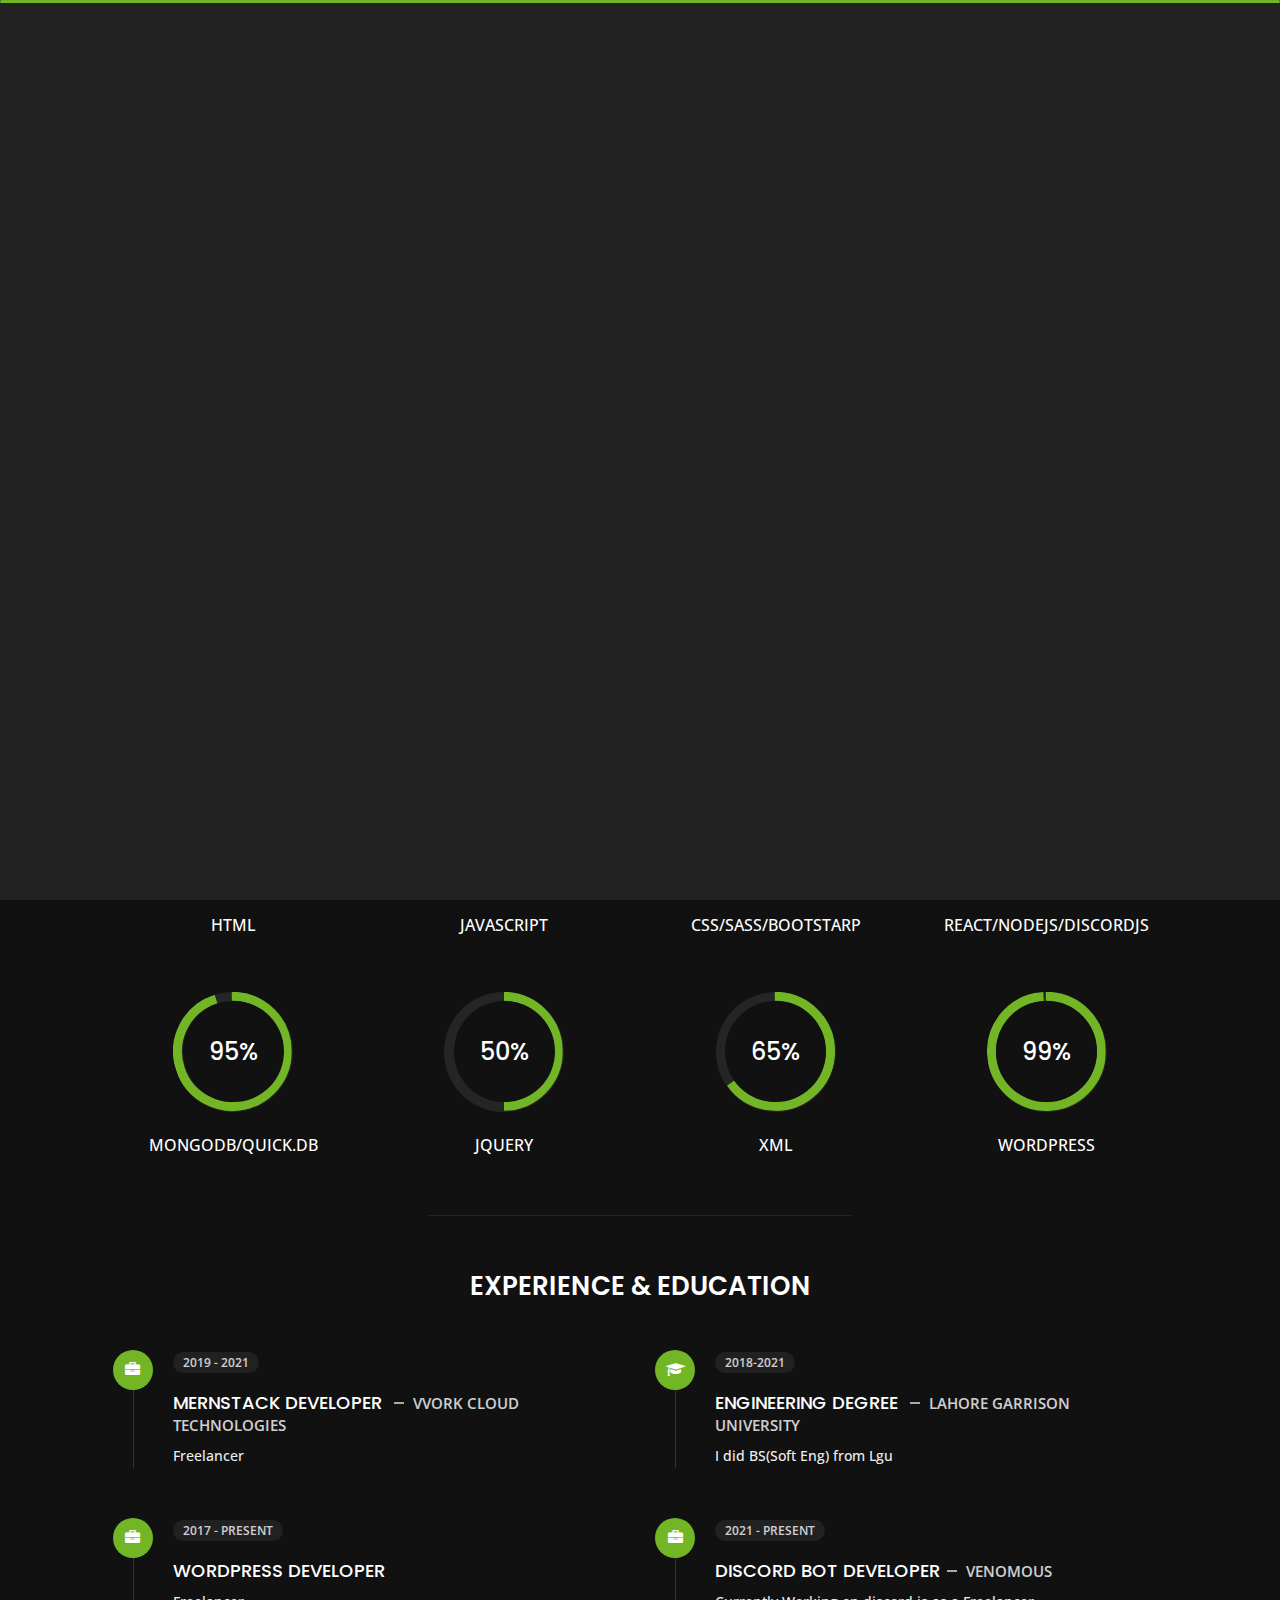
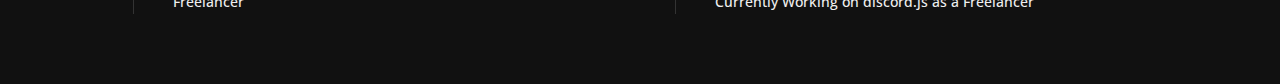
<file: about.html>
<!DOCTYPE html>
<html lang="en">


<head>
    <meta charset="utf-8">
    <title>About Personal Portfolio</title>
    <meta name="viewport" content="width=device-width, initial-scale=1">

    <!-- Template Google Fonts -->
    <link href="https://fonts.googleapis.com/css?family=Poppins:400,400i,500,500i,600,600i,700,700i,800,800i,900,900i" rel="stylesheet">
    <link href="https://fonts.googleapis.com/css?family=Open+Sans:300,400,400i,600,600i,700" rel="stylesheet">

    <!-- Template CSS Files -->
    <link href="css/bootstrap.min.css" rel="stylesheet">
    <link href="css/preloader.min.css" rel="stylesheet">
    <link href="css/circle.css" rel="stylesheet">
    <link href="css/font-awesome.min.css" rel="stylesheet">
    <link href="css/fm.revealator.jquery.min.css" rel="stylesheet">
    <link href="css/style.css" rel="stylesheet">

    <!-- CSS Skin File -->
    <link href="css/skins/green.css" rel="stylesheet">

    <!-- Live Style Switcher - demo only -->
    <link rel="alternate stylesheet" type="text/css" title="blue" href="css/skins/blue.css" />
    <link rel="alternate stylesheet" type="text/css" title="green" href="css/skins/green.css" />
    <link rel="alternate stylesheet" type="text/css" title="yellow" href="css/skins/yellow.css" />
    <link rel="alternate stylesheet" type="text/css" title="blueviolet" href="css/skins/blueviolet.css" />
    <link rel="alternate stylesheet" type="text/css" title="goldenrod" href="css/skins/goldenrod.css" />
    <link rel="alternate stylesheet" type="text/css" title="magenta" href="css/skins/magenta.css" />
    <link rel="alternate stylesheet" type="text/css" title="orange" href="css/skins/orange.css" />
    <link rel="alternate stylesheet" type="text/css" title="purple" href="css/skins/purple.css" />
    <link rel="alternate stylesheet" type="text/css" title="red" href="css/skins/red.css" />
    <link rel="alternate stylesheet" type="text/css" title="yellowgreen" href="css/skins/yellowgreen.css" />
    <link rel="stylesheet" type="text/css" href="css/styleswitcher.css" />

    <!-- Modernizr JS File -->
    <script src="js/modernizr.custom.js"></script>
</head>

<body class="about">
<!-- Live Style Switcher Starts - demo only -->
<div id="switcher" class="">
    <div class="content-switcher">
        <h4>STYLE SWITCHER</h4>
        <ul>
            <li>
                <a href="#" onclick="setActiveStyleSheet('purple');" title="purple" class="color"><img src="img/styleswitcher/purple.png" alt="purple"/></a>
            </li>
            <li>
                <a href="#" onclick="setActiveStyleSheet('red');" title="red" class="color"><img src="img/styleswitcher/red.png" alt="red"/></a>
            </li>
            <li>
                <a href="#" onclick="setActiveStyleSheet('blueviolet');" title="blueviolet" class="color"><img src="img/styleswitcher/blueviolet.png" alt="blueviolet"/></a>
            </li>
            <li>
                <a href="#" onclick="setActiveStyleSheet('blue');" title="blue" class="color"><img src="img/styleswitcher/blue.png" alt="blue"/></a>
            </li>
            <li>
                <a href="#" onclick="setActiveStyleSheet('goldenrod');" title="goldenrod" class="color"><img src="img/styleswitcher/goldenrod.png" alt="goldenrod"/></a>
            </li>
            <li>
                <a href="#" onclick="setActiveStyleSheet('magenta');" title="magenta" class="color"><img src="img/styleswitcher/magenta.png" alt="magenta"/></a>
            </li>
            <li>
                <a href="#" onclick="setActiveStyleSheet('yellowgreen');" title="yellowgreen" class="color"><img src="img/styleswitcher/yellowgreen.png" alt="yellowgreen"/></a>
            </li>
            <li>
                <a href="#" onclick="setActiveStyleSheet('orange');" title="orange" class="color"><img src="img/styleswitcher/orange.png" alt="orange"/></a>
            </li>
            <li>
                <a href="#" onclick="setActiveStyleSheet('green');" title="green" class="color"><img src="img/styleswitcher/green.png" alt="green"/></a>
            </li>
            <li>
                <a href="#" onclick="setActiveStyleSheet('yellow');" title="yellow" class="color"><img src="img/styleswitcher/yellow.png" alt="yellow"/></a>
            </li>
        </ul>

        <div id="hideSwitcher">&times;</div>
    </div>

</div>
<div id="showSwitcher" class="styleSecondColor"><i class="fa fa-cog fa-spin"></i></div>
<!-- Live Style Switcher Ends - demo only -->
<!-- Header Starts -->
<header class="header" id="navbar-collapse-toggle">
    <!-- Fixed Navigation Starts -->
    <ul class="icon-menu d-none d-lg-block revealator-slideup revealator-once revealator-delay1">
        <li class="icon-box">
            <i class="fa fa-home"></i>
            <a href="index.html">
                <h2>Home</h2>
            </a>
        </li>
        <li class="icon-box active">
            <i class="fa fa-user"></i>
            <a href="about.html">
                <h2>About</h2>
            </a>
        </li>
      
        <li class="icon-box">
            <i class="fa fa-envelope-open"></i>
            <a href="contact.html">
                <h2>Contact</h2>
            </a>
        </li>
   
    </ul>
    <!-- Fixed Navigation Ends -->
    <!-- Mobile Menu Starts -->
    <nav role="navigation" class="d-block d-lg-none">
        <div id="menuToggle">
            <input type="checkbox" />
            <span></span>
            <span></span>
            <span></span>
            <ul class="list-unstyled" id="menu">
                <li><a href="index.html"><i class="fa fa-home"></i><span>Home</span></a></li>
                <li class="active"><a href="about.html"><i class="fa fa-user"></i><span>About</span></a></li>
                <li><a href="contact.html"><i class="fa fa-envelope-open"></i><span>Contact</span></a></li>
               
            </ul>
        </div>
    </nav>
    <!-- Mobile Menu Ends -->
</header>
<!-- Header Ends -->
<!-- Page Title Starts -->
<section class="title-section text-left text-sm-center revealator-slideup revealator-once revealator-delay1">
    <h1>ABOUT <span>ME</span></h1>
    <span class="title-bg">Resume</span>
</section>
<!-- Page Title Ends -->
<!-- Main Content Starts -->
<section class="main-content revealator-slideup revealator-once revealator-delay1">
    <div class="container">
        <div class="row">
            <!-- Personal Info Starts -->
            <div class="col-12 col-lg-5 col-xl-6">
                <div class="row">
                    <div class="col-12">
                        <h3 class="text-uppercase custom-title mb-0 ft-wt-600">personal infos</h3>
                    </div>
                    <div class="col-12 d-block d-sm-none">
                        <img src="img/img-mobile.jpg" class="img-fluid main-img-mobile" alt="my picture" />
                    </div>
                    <div class="col-6">
                        <ul class="about-list list-unstyled open-sans-font">
                            <li> <span class="title">Full name :</span> <span class="value d-block d-sm-inline-block d-lg-block d-xl-inline-block">Muhammad Hasil</span> </li>
                            <li> <span class="title">Age :</span> <span class="value d-block d-sm-inline-block d-lg-block d-xl-inline-block">24 Years</span> </li>
                            <li> <span class="title">Nationality :</span> <span class="value d-block d-sm-inline-block d-lg-block d-xl-inline-block">Pakistan</span> </li>
                            <li> <span class="title">Github :</span> <span class="value d-block d-sm-inline-block d-lg-block d-xl-inline-block">MrVenomYT</span> </li>
                        </ul>
                    </div>
                    <div class="col-6">
                        <ul class="about-list list-unstyled open-sans-font">
                            <li> <span class="title">Address :</span> <span class="value d-block d-sm-inline-block d-lg-block d-xl-inline-block">Lahore</span> </li>
                            <li> <span class="title">Email :</span> <span class="value d-block d-sm-inline-block d-lg-block d-xl-inline-block">t3ch91cal.h3r0@gmail.com</span> </li>
                            <li> <span class="title">Instagram :</span> <span class="value d-block d-sm-inline-block d-lg-block d-xl-inline-block">muhammad_hasil_13</span> </li>
                            <li> <span class="title">langages :</span> <span class="value d-block d-sm-inline-block d-lg-block d-xl-inline-block">Urdu, English</span> </li>
                        </ul>
                    </div>
                    <div class="col-12 mt-3">
                        <a href="https://pythonjobs.ihasil.xyz" class="btn btn-outline-success">Python Jobs</a>
                    </div>
                </div>
            </div>
            <!-- Personal Info Ends -->
            <!-- Boxes Starts -->
            <div class="col-12 col-lg-7 col-xl-6 mt-5 mt-lg-0">
                <div class="row">
                    <div class="col-6">
                        <div class="box-stats with-margin">
                            <h3 class="poppins-font position-relative">12</h3>
                            <p class="open-sans-font m-0 position-relative text-uppercase">years of <span class="d-block">experience</span></p>
                        </div>
                    </div>
                    <div class="col-6">
                        <div class="box-stats with-margin">
                            <h3 class="poppins-font position-relative">97</h3>
                            <p class="open-sans-font m-0 position-relative text-uppercase">completed <span class="d-block">projects</span></p>
                        </div>
                    </div>
                    <div class="col-6">
                        <div class="box-stats">
                            <h3 class="poppins-font position-relative">81</h3>
                            <p class="open-sans-font m-0 position-relative text-uppercase">Happy<span class="d-block">customers</span></p>
                        </div>
                    </div>
                    <div class="col-6">
                        <div class="box-stats">
                            <h3 class="poppins-font position-relative">53</h3>
                            <p class="open-sans-font m-0 position-relative text-uppercase">awards <span class="d-block">won</span></p>
                        </div>
                    </div>
                </div>
            </div>
            <!-- Boxes Ends -->
        </div>
        <hr class="separator">
        <!-- Skills Starts -->
        <div class="row">
            <div class="col-12">
                <h3 class="text-uppercase pb-4 pb-sm-5 mb-3 mb-sm-0 text-left text-sm-center custom-title ft-wt-600">My Skills</h3>
            </div>
            <div class="col-6 col-md-3 mb-3 mb-sm-5">
                <div class="c100 p100">
                    <span>100%</span>
                    <div class="slice">
                        <div class="bar"></div>
                        <div class="fill"></div>
                    </div>
                </div>
                <h6 class="text-uppercase open-sans-font text-center mt-2 mt-sm-4">html</h6>
            </div>
            <div class="col-6 col-md-3 mb-3 mb-sm-5">
                <div class="c100 p89">
                    <span>89%</span>
                    <div class="slice">
                        <div class="bar"></div>
                        <div class="fill"></div>
                    </div>
                </div>
                <h6 class="text-uppercase open-sans-font text-center mt-2 mt-sm-4">javascript</h6>
            </div>
            <div class="col-6 col-md-3 mb-3 mb-sm-5">
                <div class="c100 p88">
                    <span>88%</span>
                    <div class="slice">
                        <div class="bar"></div>
                        <div class="fill"></div>
                    </div>
                </div>
                <h6 class="text-uppercase open-sans-font text-center mt-2 mt-sm-4">css/sass/bootstarp</h6>
            </div>
            <div class="col-6 col-md-3 mb-3 mb-sm-5">
                <div class="c100 p66">
                    <span>66%</span>
                    <div class="slice">
                        <div class="bar"></div>
                        <div class="fill"></div>
                    </div>
                </div>
                <h6 class="text-uppercase open-sans-font text-center mt-2 mt-sm-4">react/Nodejs/Discordjs</h6>
            </div>
            <div class="col-6 col-md-3 mb-3 mb-sm-5">
                <div class="c100 p95">
                    <span>95%</span>
                    <div class="slice">
                        <div class="bar"></div>
                        <div class="fill"></div>
                    </div>
                </div>
                <h6 class="text-uppercase open-sans-font text-center mt-2 mt-sm-4">Mongodb/quick.db</h6>
            </div>
            <div class="col-6 col-md-3 mb-3 mb-sm-5">
                <div class="c100 p50">
                    <span>50%</span>
                    <div class="slice">
                        <div class="bar"></div>
                        <div class="fill"></div>
                    </div>
                </div>
                <h6 class="text-uppercase open-sans-font text-center mt-2 mt-sm-4">jquery</h6>
            </div>
            <div class="col-6 col-md-3 mb-3 mb-sm-5">
                <div class="c100 p65">
                    <span>65%</span>
                    <div class="slice">
                        <div class="bar"></div>
                        <div class="fill"></div>
                    </div>
                </div>
                <h6 class="text-uppercase open-sans-font text-center mt-2 mt-sm-4">Xml</h6>
            </div>
            <div class="col-6 col-md-3 mb-3 mb-sm-5">
                <div class="c100 p99">
                    <span>99%</span>
                    <div class="slice">
                        <div class="bar"></div>
                        <div class="fill"></div>
                    </div>
                </div>
                <h6 class="text-uppercase open-sans-font text-center mt-2 mt-sm-4">Wordpress</h6>
            </div>
        </div>
        <!-- Skills Ends -->
        <hr class="separator mt-1">
        <!-- Experience & Education Starts -->
        <div class="row">
            <div class="col-12">
                <h3 class="text-uppercase pb-5 mb-0 text-left text-sm-center custom-title ft-wt-600">Experience <span>&</span> Education</h3>
            </div>
            <div class="col-lg-6 m-15px-tb">
                <div class="resume-box">
                    <ul>
                        <li>
                            <div class="icon">
                                <i class="fa fa-briefcase"></i>
                            </div>
                            <span class="time open-sans-font text-uppercase">2019 - 2021</span>
                            <h5 class="poppins-font text-uppercase">Mernstack Developer <span class="place open-sans-font">Vvork Cloud  Technologies</span></h5>
                            <p class="open-sans-font">Freelancer</p>
                        </li>
                        <li>
                            <div class="icon">
                                <i class="fa fa-briefcase"></i>
                            </div>
                            <span class="time open-sans-font text-uppercase">2017 - Present</span>
                            <h5 class="poppins-font text-uppercase">Wordpress Developer</h5>
                            <p class="open-sans-font">Freelancer</p>
                        </li>
                       
                    </ul>
                </div>
            </div>
            <div class="col-lg-6 m-15px-tb">
                <div class="resume-box">
                    <ul>
                        <li>
                            <div class="icon">
                                <i class="fa fa-graduation-cap"></i>
                            </div>
                            <span class="time open-sans-font text-uppercase">2018-2021</span>
                            <h5 class="poppins-font text-uppercase">Engineering Degree <span class="place open-sans-font">Lahore Garrison University</span></h5>
                            <p class="open-sans-font">I did BS(Soft Eng) from Lgu</p>
                        </li>
                        <li>
                            <div class="icon">
                                <i class="fa fa-briefcase"></i>
                            </div>
                            <span class="time open-sans-font text-uppercase">2021 - Present</span>
                            <h5 class="poppins-font text-uppercase">Discord Bot Developer<span class="place open-sans-font">Venomous</span></h5>
                            <p class="open-sans-font">Currently Working on discord.js as a Freelancer</p>
                        </li>
                    </ul>
                </div>
            </div>
        </div>
        <!-- Experience & Education Ends -->
    </div>
</section>
<!-- Main Content Ends -->

<!-- Template JS Files -->
<script src="js/jquery-3.5.0.min.js"></script>
<script src="js/styleswitcher.js"></script>
<script src="js/preloader.min.js"></script>
<script src="js/fm.revealator.jquery.min.js"></script>
<script src="js/imagesloaded.pkgd.min.js"></script>
<script src="js/masonry.pkgd.min.js"></script>
<script src="js/classie.js"></script>
<script src="js/cbpGridGallery.js"></script>
<script src="js/jquery.hoverdir.js"></script>
<script src="js/popper.min.js"></script>
<script src="js/bootstrap.js"></script>
<script src="js/custom.js"></script>

</body>


</html>
</file>
<file: contact.html>
<!DOCTYPE html>
<html lang="en">


<head>
    <meta charset="utf-8">
    <title>Contact - Personal Portfolio</title>
    <meta name="viewport" content="width=device-width, initial-scale=1">

    <!-- Template Google Fonts -->
    <link rel="stylesheet" href="https://cdnjs.cloudflare.com/ajax/libs/font-awesome/4.7.0/css/font-awesome.min.css">
    <link href="https://fonts.googleapis.com/css?family=Poppins:400,400i,500,500i,600,600i,700,700i,800,800i,900,900i" rel="stylesheet">
    <link href="https://fonts.googleapis.com/css?family=Open+Sans:300,400,400i,600,600i,700" rel="stylesheet">

    <!-- Template CSS Files -->
    <link href="css/bootstrap.min.css" rel="stylesheet">
    <link href="css/preloader.min.css" rel="stylesheet">
    <link href="css/circle.css" rel="stylesheet">
    <link href="css/font-awesome.min.css" rel="stylesheet">
    <link href="css/fm.revealator.jquery.min.css" rel="stylesheet">
    <link href="css/style.css" rel="stylesheet">

    <!-- CSS Skin File -->
    <link href="css/skins/green.css" rel="stylesheet">

    <!-- Live Style Switcher - demo only -->
    <link rel="alternate stylesheet" type="text/css" title="blue" href="css/skins/blue.css" />
    <link rel="alternate stylesheet" type="text/css" title="green" href="css/skins/green.css" />
    <link rel="alternate stylesheet" type="text/css" title="yellow" href="css/skins/yellow.css" />
    <link rel="alternate stylesheet" type="text/css" title="blueviolet" href="css/skins/blueviolet.css" />
    <link rel="alternate stylesheet" type="text/css" title="goldenrod" href="css/skins/goldenrod.css" />
    <link rel="alternate stylesheet" type="text/css" title="magenta" href="css/skins/magenta.css" />
    <link rel="alternate stylesheet" type="text/css" title="orange" href="css/skins/orange.css" />
    <link rel="alternate stylesheet" type="text/css" title="purple" href="css/skins/purple.css" />
    <link rel="alternate stylesheet" type="text/css" title="red" href="css/skins/red.css" />
    <link rel="alternate stylesheet" type="text/css" title="yellowgreen" href="css/skins/yellowgreen.css" />
    <link rel="stylesheet" type="text/css" href="css/styleswitcher.css" />

    <!-- Modernizr JS File -->
    <script src="js/modernizr.custom.js"></script>
</head>

<body class="contact">
<!-- Live Style Switcher Starts - demo only -->
<div id="switcher" class="">
    <div class="content-switcher">
        <h4>STYLE SWITCHER</h4>
        <ul>
            <li>
                <a href="#" onclick="setActiveStyleSheet('purple');" title="purple" class="color"><img src="img/styleswitcher/purple.png" alt="purple"/></a>
            </li>
            <li>
                <a href="#" onclick="setActiveStyleSheet('red');" title="red" class="color"><img src="img/styleswitcher/red.png" alt="red"/></a>
            </li>
            <li>
                <a href="#" onclick="setActiveStyleSheet('blueviolet');" title="blueviolet" class="color"><img src="img/styleswitcher/blueviolet.png" alt="blueviolet"/></a>
            </li>
            <li>
                <a href="#" onclick="setActiveStyleSheet('blue');" title="blue" class="color"><img src="img/styleswitcher/blue.png" alt="blue"/></a>
            </li>
            <li>
                <a href="#" onclick="setActiveStyleSheet('goldenrod');" title="goldenrod" class="color"><img src="img/styleswitcher/goldenrod.png" alt="goldenrod"/></a>
            </li>
            <li>
                <a href="#" onclick="setActiveStyleSheet('magenta');" title="magenta" class="color"><img src="img/styleswitcher/magenta.png" alt="magenta"/></a>
            </li>
            <li>
                <a href="#" onclick="setActiveStyleSheet('yellowgreen');" title="yellowgreen" class="color"><img src="img/styleswitcher/yellowgreen.png" alt="yellowgreen"/></a>
            </li>
            <li>
                <a href="#" onclick="setActiveStyleSheet('orange');" title="orange" class="color"><img src="img/styleswitcher/orange.png" alt="orange"/></a>
            </li>
            <li>
                <a href="#" onclick="setActiveStyleSheet('green');" title="green" class="color"><img src="img/styleswitcher/green.png" alt="green"/></a>
            </li>
            <li>
                <a href="#" onclick="setActiveStyleSheet('yellow');" title="yellow" class="color"><img src="img/styleswitcher/yellow.png" alt="yellow"/></a>
            </li>
        </ul>

        <div id="hideSwitcher">&times;</div>
    </div>
</div>
<div id="showSwitcher" class="styleSecondColor"><i class="fa fa-cog fa-spin"></i></div>
<!-- Live Style Switcher Ends - demo only -->
<!-- Header Starts -->
<header class="header" id="navbar-collapse-toggle">
    <!-- Fixed Navigation Starts -->
    <ul class="icon-menu d-none d-lg-block revealator-slideup revealator-once revealator-delay1">
        <li class="icon-box">
            <i class="fa fa-home"></i>
            <a href="index.html">
                <h2>Home</h2>
            </a>
        </li>
        <li class="icon-box">
            <i class="fa fa-user"></i>
            <a href="about.html">
                <h2>About</h2>
            </a>
        </li>
        <li class="icon-box active">
            <i class="fa fa-envelope-open"></i>
            <a href="contact.php">
                <h2>Contact</h2>
            </a>
        </li>
       
    </ul>
    <!-- Fixed Navigation Ends -->
    <!-- Mobile Menu Starts -->
    <nav role="navigation" class="d-block d-lg-none">
        <div id="menuToggle">
            <input type="checkbox" />
            <span></span>
            <span></span>
            <span></span>
            <ul class="list-unstyled" id="menu">
                <li><a href="index.html"><i class="fa fa-home"></i><span>Home</span></a></li>
                <li><a href="about.html"><i class="fa fa-user"></i><span>About</span></a></li>
                <li class="active"><a href="contact.php"><i class="fa fa-envelope-open"></i><span>Contact</span></a></li>
                
            </ul>
        </div>
    </nav>
    <!-- Mobile Menu Ends -->
</header>
<!-- Header Ends -->
<!-- Page Title Starts -->
<section class="title-section text-left text-sm-center revealator-slideup revealator-once revealator-delay1">
    <h1>get in <span>touch</span></h1>
    <span class="title-bg">contact</span>
</section>
<!-- Page Title Ends -->
<!-- Main Content Starts -->
<section class="main-content revealator-slideup revealator-once revealator-delay1">
    <div class="container">
        <div class="row">
            <!-- Left Side Starts -->
            <div class="col-12 col-lg-4">
                <h3 class="text-uppercase custom-title mb-0 ft-wt-600 pb-3">Don't be shy !</h3>
                <p class="open-sans-font mb-3">Feel free to get in touch with me. I am always open to discussing new projects, creative ideas or opportunities to be part of your visions.</p>
                <p class="open-sans-font custom-span-contact position-relative">
                    <i class="fa fa-envelope-open position-absolute"></i>
                    <span class="d-block">mail me</span>t3ch91cal.h3r0@gmail.com
                </p>
                <p class="open-sans-font custom-span-contact position-relative">
                    <i class="fab fa-discord position-absolute"></i>
                    <span class="d-block">Website</span><a href="https://pythonjobs.ihasil.xyz/">Python Jobs</a>
                </p>
                <ul class="social list-unstyled pt-1 mb-5">
                    <!-- <li class="facebook"><a title="Facebook" href="#"><i class="fa fa-fiverr"></i></a>
                    </li> -->
                    <li class="twitter"><a title="Twitter" href="https://www.twitter.com/muhammad_hasil_"><i class="fa fa-twitter"></i></a>
                    </li>
                    <li class="instagram"><a title="Instagram" href="https://www.instagram.com/muhammad_hasil_13"><i class="fa fa-instagram"></i></a>
                    </li>
                    <li class="facebook"><a title="Facebook" href="https://www.facebook.com/m.hasil.hun5"><i class="fa fa-facebook"></i></a>
                    </li>
                    <li class="github"><a title="Github" href="https://github.com/MrVenomYT"><i class="fa fa-github"></i></a>
                    </li>
                </ul>
            </div>
            <!-- Left Side Ends -->
            <!-- Contact Form Starts -->
            <div class="col-12 col-lg-8">
                <form class="contactform" method="post" action="https://pythonjobs.ihasil.xyz/contact-us/">
                    <div class="contactform">
                        <div class="row">
                            <div class="col-12 col-md-4">
                                <input type="text" name="name" placeholder="YOUR NAME">
                            </div>
                            <div class="col-12 col-md-4">
                                <input type="email" name="email" placeholder="YOUR EMAIL">
                            </div>
                            <div class="col-12 col-md-4">
                                <input type="text" name="subject" placeholder="YOUR SUBJECT">
                            </div>
                            <div class="col-12">
                                <textarea name="message" placeholder="YOUR MESSAGE"></textarea>
                                <button type="submit" class="btn btn-contact">Send Message</button>
                            </div>
                            <div class="col-12 form-message">
                                <span class="output_message text-center font-weight-600 text-uppercase"></span>
                            </div>
                        </div>
                    </div>
                </form>
            </div>
            <!-- Contact Form Ends -->
        </div>
    </div>

</section>
<!-- Template JS Files -->
<script src="js/jquery-3.5.0.min.js"></script>
<script src="js/styleswitcher.js"></script>
<script src="js/preloader.min.js"></script>
<script src="js/fm.revealator.jquery.min.js"></script>
<script src="js/imagesloaded.pkgd.min.js"></script>
<script src="js/masonry.pkgd.min.js"></script>
<script src="js/classie.js"></script>
<script src="js/cbpGridGallery.js"></script>
<script src="js/jquery.hoverdir.js"></script>
<script src="js/popper.min.js"></script>
<script src="js/bootstrap.js"></script>
<script src="js/custom.js"></script>

</body>


</html>
</file>
<file: css/circle.css>
.rect-auto,
.c100.p51 .slice,
.c100.p52 .slice,
.c100.p53 .slice,
.c100.p54 .slice,
.c100.p55 .slice,
.c100.p56 .slice,
.c100.p57 .slice,
.c100.p58 .slice,
.c100.p59 .slice,
.c100.p60 .slice,
.c100.p61 .slice,
.c100.p62 .slice,
.c100.p63 .slice,
.c100.p64 .slice,
.c100.p65 .slice,
.c100.p66 .slice,
.c100.p67 .slice,
.c100.p68 .slice,
.c100.p69 .slice,
.c100.p70 .slice,
.c100.p71 .slice,
.c100.p72 .slice,
.c100.p73 .slice,
.c100.p74 .slice,
.c100.p75 .slice,
.c100.p76 .slice,
.c100.p77 .slice,
.c100.p78 .slice,
.c100.p79 .slice,
.c100.p80 .slice,
.c100.p81 .slice,
.c100.p82 .slice,
.c100.p83 .slice,
.c100.p84 .slice,
.c100.p85 .slice,
.c100.p86 .slice,
.c100.p87 .slice,
.c100.p88 .slice,
.c100.p89 .slice,
.c100.p90 .slice,
.c100.p91 .slice,
.c100.p92 .slice,
.c100.p93 .slice,
.c100.p94 .slice,
.c100.p95 .slice,
.c100.p96 .slice,
.c100.p97 .slice,
.c100.p98 .slice,
.c100.p99 .slice,
.c100.p100 .slice {
  clip: rect(auto, auto, auto, auto);
}
.pie,
.c100 .bar,
.c100.p51 .fill,
.c100.p52 .fill,
.c100.p53 .fill,
.c100.p54 .fill,
.c100.p55 .fill,
.c100.p56 .fill,
.c100.p57 .fill,
.c100.p58 .fill,
.c100.p59 .fill,
.c100.p60 .fill,
.c100.p61 .fill,
.c100.p62 .fill,
.c100.p63 .fill,
.c100.p64 .fill,
.c100.p65 .fill,
.c100.p66 .fill,
.c100.p67 .fill,
.c100.p68 .fill,
.c100.p69 .fill,
.c100.p70 .fill,
.c100.p71 .fill,
.c100.p72 .fill,
.c100.p73 .fill,
.c100.p74 .fill,
.c100.p75 .fill,
.c100.p76 .fill,
.c100.p77 .fill,
.c100.p78 .fill,
.c100.p79 .fill,
.c100.p80 .fill,
.c100.p81 .fill,
.c100.p82 .fill,
.c100.p83 .fill,
.c100.p84 .fill,
.c100.p85 .fill,
.c100.p86 .fill,
.c100.p87 .fill,
.c100.p88 .fill,
.c100.p89 .fill,
.c100.p90 .fill,
.c100.p91 .fill,
.c100.p92 .fill,
.c100.p93 .fill,
.c100.p94 .fill,
.c100.p95 .fill,
.c100.p96 .fill,
.c100.p97 .fill,
.c100.p98 .fill,
.c100.p99 .fill,
.c100.p100 .fill {
  position: absolute;
  border: 0.08em solid #307bbb;
  width: 0.84em;
  height: 0.84em;
  clip: rect(0em, 0.5em, 1em, 0em);
  border-radius: 50%;
  -webkit-transform: rotate(0deg);
  -moz-transform: rotate(0deg);
  -ms-transform: rotate(0deg);
  -o-transform: rotate(0deg);
  transform: rotate(0deg);
}
.pie-fill,
.c100.p51 .bar:after,
.c100.p51 .fill,
.c100.p52 .bar:after,
.c100.p52 .fill,
.c100.p53 .bar:after,
.c100.p53 .fill,
.c100.p54 .bar:after,
.c100.p54 .fill,
.c100.p55 .bar:after,
.c100.p55 .fill,
.c100.p56 .bar:after,
.c100.p56 .fill,
.c100.p57 .bar:after,
.c100.p57 .fill,
.c100.p58 .bar:after,
.c100.p58 .fill,
.c100.p59 .bar:after,
.c100.p59 .fill,
.c100.p60 .bar:after,
.c100.p60 .fill,
.c100.p61 .bar:after,
.c100.p61 .fill,
.c100.p62 .bar:after,
.c100.p62 .fill,
.c100.p63 .bar:after,
.c100.p63 .fill,
.c100.p64 .bar:after,
.c100.p64 .fill,
.c100.p65 .bar:after,
.c100.p65 .fill,
.c100.p66 .bar:after,
.c100.p66 .fill,
.c100.p67 .bar:after,
.c100.p67 .fill,
.c100.p68 .bar:after,
.c100.p68 .fill,
.c100.p69 .bar:after,
.c100.p69 .fill,
.c100.p70 .bar:after,
.c100.p70 .fill,
.c100.p71 .bar:after,
.c100.p71 .fill,
.c100.p72 .bar:after,
.c100.p72 .fill,
.c100.p73 .bar:after,
.c100.p73 .fill,
.c100.p74 .bar:after,
.c100.p74 .fill,
.c100.p75 .bar:after,
.c100.p75 .fill,
.c100.p76 .bar:after,
.c100.p76 .fill,
.c100.p77 .bar:after,
.c100.p77 .fill,
.c100.p78 .bar:after,
.c100.p78 .fill,
.c100.p79 .bar:after,
.c100.p79 .fill,
.c100.p80 .bar:after,
.c100.p80 .fill,
.c100.p81 .bar:after,
.c100.p81 .fill,
.c100.p82 .bar:after,
.c100.p82 .fill,
.c100.p83 .bar:after,
.c100.p83 .fill,
.c100.p84 .bar:after,
.c100.p84 .fill,
.c100.p85 .bar:after,
.c100.p85 .fill,
.c100.p86 .bar:after,
.c100.p86 .fill,
.c100.p87 .bar:after,
.c100.p87 .fill,
.c100.p88 .bar:after,
.c100.p88 .fill,
.c100.p89 .bar:after,
.c100.p89 .fill,
.c100.p90 .bar:after,
.c100.p90 .fill,
.c100.p91 .bar:after,
.c100.p91 .fill,
.c100.p92 .bar:after,
.c100.p92 .fill,
.c100.p93 .bar:after,
.c100.p93 .fill,
.c100.p94 .bar:after,
.c100.p94 .fill,
.c100.p95 .bar:after,
.c100.p95 .fill,
.c100.p96 .bar:after,
.c100.p96 .fill,
.c100.p97 .bar:after,
.c100.p97 .fill,
.c100.p98 .bar:after,
.c100.p98 .fill,
.c100.p99 .bar:after,
.c100.p99 .fill,
.c100.p100 .bar:after,
.c100.p100 .fill {
  -webkit-transform: rotate(180deg);
  -moz-transform: rotate(180deg);
  -ms-transform: rotate(180deg);
  -o-transform: rotate(180deg);
  transform: rotate(180deg);
}
.c100 {
  position: relative;
  font-size: 120px;
  width: 1em;
  height: 1em;
  border-radius: 50%;
  float: left;
  margin: 0 0.1em 0.1em 0;
  background-color: #cccccc;
}
.c100 *,
.c100 *:before,
.c100 *:after {
  -webkit-box-sizing: content-box;
  -moz-box-sizing: content-box;
  box-sizing: content-box;
}
.c100.center {
  float: none;
  margin: 0 auto;
}
.c100.big {
  font-size: 240px;
}
.c100.small {
  font-size: 80px;
}
.c100 > span {
  position: absolute;
  width: 100%;
  z-index: 1;
  left: 0;
  top: 0;
  width: 5em;
  line-height: 5em;
  font-size: 0.2em;
  color: #cccccc;
  display: block;
  text-align: center;
  white-space: nowrap;
  -webkit-transition-property: all;
  -moz-transition-property: all;
  -o-transition-property: all;
  transition-property: all;
  -webkit-transition-duration: 0.2s;
  -moz-transition-duration: 0.2s;
  -o-transition-duration: 0.2s;
  transition-duration: 0.2s;
  -webkit-transition-timing-function: ease-out;
  -moz-transition-timing-function: ease-out;
  -o-transition-timing-function: ease-out;
  transition-timing-function: ease-out;
}
.c100:after {
  position: absolute;
  top: 0.08em;
  left: 0.08em;
  display: block;
  content: " ";
  border-radius: 50%;
  background-color: #f5f5f5;
  width: 0.84em;
  height: 0.84em;
  -webkit-transition-property: all;
  -moz-transition-property: all;
  -o-transition-property: all;
  transition-property: all;
  -webkit-transition-duration: 0.2s;
  -moz-transition-duration: 0.2s;
  -o-transition-duration: 0.2s;
  transition-duration: 0.2s;
  -webkit-transition-timing-function: ease-in;
  -moz-transition-timing-function: ease-in;
  -o-transition-timing-function: ease-in;
  transition-timing-function: ease-in;
}
.c100 .slice {
  position: absolute;
  width: 1em;
  height: 1em;
  clip: rect(0em, 1em, 1em, 0.5em);
}
.c100.p1 .bar {
  -webkit-transform: rotate(3.6deg);
  -moz-transform: rotate(3.6deg);
  -ms-transform: rotate(3.6deg);
  -o-transform: rotate(3.6deg);
  transform: rotate(3.6deg);
}
.c100.p2 .bar {
  -webkit-transform: rotate(7.2deg);
  -moz-transform: rotate(7.2deg);
  -ms-transform: rotate(7.2deg);
  -o-transform: rotate(7.2deg);
  transform: rotate(7.2deg);
}
.c100.p3 .bar {
  -webkit-transform: rotate(10.8deg);
  -moz-transform: rotate(10.8deg);
  -ms-transform: rotate(10.8deg);
  -o-transform: rotate(10.8deg);
  transform: rotate(10.8deg);
}
.c100.p4 .bar {
  -webkit-transform: rotate(14.4deg);
  -moz-transform: rotate(14.4deg);
  -ms-transform: rotate(14.4deg);
  -o-transform: rotate(14.4deg);
  transform: rotate(14.4deg);
}
.c100.p5 .bar {
  -webkit-transform: rotate(18deg);
  -moz-transform: rotate(18deg);
  -ms-transform: rotate(18deg);
  -o-transform: rotate(18deg);
  transform: rotate(18deg);
}
.c100.p6 .bar {
  -webkit-transform: rotate(21.6deg);
  -moz-transform: rotate(21.6deg);
  -ms-transform: rotate(21.6deg);
  -o-transform: rotate(21.6deg);
  transform: rotate(21.6deg);
}
.c100.p7 .bar {
  -webkit-transform: rotate(25.2deg);
  -moz-transform: rotate(25.2deg);
  -ms-transform: rotate(25.2deg);
  -o-transform: rotate(25.2deg);
  transform: rotate(25.2deg);
}
.c100.p8 .bar {
  -webkit-transform: rotate(28.8deg);
  -moz-transform: rotate(28.8deg);
  -ms-transform: rotate(28.8deg);
  -o-transform: rotate(28.8deg);
  transform: rotate(28.8deg);
}
.c100.p9 .bar {
  -webkit-transform: rotate(32.4deg);
  -moz-transform: rotate(32.4deg);
  -ms-transform: rotate(32.4deg);
  -o-transform: rotate(32.4deg);
  transform: rotate(32.4deg);
}
.c100.p10 .bar {
  -webkit-transform: rotate(36deg);
  -moz-transform: rotate(36deg);
  -ms-transform: rotate(36deg);
  -o-transform: rotate(36deg);
  transform: rotate(36deg);
}
.c100.p11 .bar {
  -webkit-transform: rotate(39.6deg);
  -moz-transform: rotate(39.6deg);
  -ms-transform: rotate(39.6deg);
  -o-transform: rotate(39.6deg);
  transform: rotate(39.6deg);
}
.c100.p12 .bar {
  -webkit-transform: rotate(43.2deg);
  -moz-transform: rotate(43.2deg);
  -ms-transform: rotate(43.2deg);
  -o-transform: rotate(43.2deg);
  transform: rotate(43.2deg);
}
.c100.p13 .bar {
  -webkit-transform: rotate(46.800000000000004deg);
  -moz-transform: rotate(46.800000000000004deg);
  -ms-transform: rotate(46.800000000000004deg);
  -o-transform: rotate(46.800000000000004deg);
  transform: rotate(46.800000000000004deg);
}
.c100.p14 .bar {
  -webkit-transform: rotate(50.4deg);
  -moz-transform: rotate(50.4deg);
  -ms-transform: rotate(50.4deg);
  -o-transform: rotate(50.4deg);
  transform: rotate(50.4deg);
}
.c100.p15 .bar {
  -webkit-transform: rotate(54deg);
  -moz-transform: rotate(54deg);
  -ms-transform: rotate(54deg);
  -o-transform: rotate(54deg);
  transform: rotate(54deg);
}
.c100.p16 .bar {
  -webkit-transform: rotate(57.6deg);
  -moz-transform: rotate(57.6deg);
  -ms-transform: rotate(57.6deg);
  -o-transform: rotate(57.6deg);
  transform: rotate(57.6deg);
}
.c100.p17 .bar {
  -webkit-transform: rotate(61.2deg);
  -moz-transform: rotate(61.2deg);
  -ms-transform: rotate(61.2deg);
  -o-transform: rotate(61.2deg);
  transform: rotate(61.2deg);
}
.c100.p18 .bar {
  -webkit-transform: rotate(64.8deg);
  -moz-transform: rotate(64.8deg);
  -ms-transform: rotate(64.8deg);
  -o-transform: rotate(64.8deg);
  transform: rotate(64.8deg);
}
.c100.p19 .bar {
  -webkit-transform: rotate(68.4deg);
  -moz-transform: rotate(68.4deg);
  -ms-transform: rotate(68.4deg);
  -o-transform: rotate(68.4deg);
  transform: rotate(68.4deg);
}
.c100.p20 .bar {
  -webkit-transform: rotate(72deg);
  -moz-transform: rotate(72deg);
  -ms-transform: rotate(72deg);
  -o-transform: rotate(72deg);
  transform: rotate(72deg);
}
.c100.p21 .bar {
  -webkit-transform: rotate(75.60000000000001deg);
  -moz-transform: rotate(75.60000000000001deg);
  -ms-transform: rotate(75.60000000000001deg);
  -o-transform: rotate(75.60000000000001deg);
  transform: rotate(75.60000000000001deg);
}
.c100.p22 .bar {
  -webkit-transform: rotate(79.2deg);
  -moz-transform: rotate(79.2deg);
  -ms-transform: rotate(79.2deg);
  -o-transform: rotate(79.2deg);
  transform: rotate(79.2deg);
}
.c100.p23 .bar {
  -webkit-transform: rotate(82.8deg);
  -moz-transform: rotate(82.8deg);
  -ms-transform: rotate(82.8deg);
  -o-transform: rotate(82.8deg);
  transform: rotate(82.8deg);
}
.c100.p24 .bar {
  -webkit-transform: rotate(86.4deg);
  -moz-transform: rotate(86.4deg);
  -ms-transform: rotate(86.4deg);
  -o-transform: rotate(86.4deg);
  transform: rotate(86.4deg);
}
.c100.p25 .bar {
  -webkit-transform: rotate(90deg);
  -moz-transform: rotate(90deg);
  -ms-transform: rotate(90deg);
  -o-transform: rotate(90deg);
  transform: rotate(90deg);
}
.c100.p26 .bar {
  -webkit-transform: rotate(93.60000000000001deg);
  -moz-transform: rotate(93.60000000000001deg);
  -ms-transform: rotate(93.60000000000001deg);
  -o-transform: rotate(93.60000000000001deg);
  transform: rotate(93.60000000000001deg);
}
.c100.p27 .bar {
  -webkit-transform: rotate(97.2deg);
  -moz-transform: rotate(97.2deg);
  -ms-transform: rotate(97.2deg);
  -o-transform: rotate(97.2deg);
  transform: rotate(97.2deg);
}
.c100.p28 .bar {
  -webkit-transform: rotate(100.8deg);
  -moz-transform: rotate(100.8deg);
  -ms-transform: rotate(100.8deg);
  -o-transform: rotate(100.8deg);
  transform: rotate(100.8deg);
}
.c100.p29 .bar {
  -webkit-transform: rotate(104.4deg);
  -moz-transform: rotate(104.4deg);
  -ms-transform: rotate(104.4deg);
  -o-transform: rotate(104.4deg);
  transform: rotate(104.4deg);
}
.c100.p30 .bar {
  -webkit-transform: rotate(108deg);
  -moz-transform: rotate(108deg);
  -ms-transform: rotate(108deg);
  -o-transform: rotate(108deg);
  transform: rotate(108deg);
}
.c100.p31 .bar {
  -webkit-transform: rotate(111.60000000000001deg);
  -moz-transform: rotate(111.60000000000001deg);
  -ms-transform: rotate(111.60000000000001deg);
  -o-transform: rotate(111.60000000000001deg);
  transform: rotate(111.60000000000001deg);
}
.c100.p32 .bar {
  -webkit-transform: rotate(115.2deg);
  -moz-transform: rotate(115.2deg);
  -ms-transform: rotate(115.2deg);
  -o-transform: rotate(115.2deg);
  transform: rotate(115.2deg);
}
.c100.p33 .bar {
  -webkit-transform: rotate(118.8deg);
  -moz-transform: rotate(118.8deg);
  -ms-transform: rotate(118.8deg);
  -o-transform: rotate(118.8deg);
  transform: rotate(118.8deg);
}
.c100.p34 .bar {
  -webkit-transform: rotate(122.4deg);
  -moz-transform: rotate(122.4deg);
  -ms-transform: rotate(122.4deg);
  -o-transform: rotate(122.4deg);
  transform: rotate(122.4deg);
}
.c100.p35 .bar {
  -webkit-transform: rotate(126deg);
  -moz-transform: rotate(126deg);
  -ms-transform: rotate(126deg);
  -o-transform: rotate(126deg);
  transform: rotate(126deg);
}
.c100.p36 .bar {
  -webkit-transform: rotate(129.6deg);
  -moz-transform: rotate(129.6deg);
  -ms-transform: rotate(129.6deg);
  -o-transform: rotate(129.6deg);
  transform: rotate(129.6deg);
}
.c100.p37 .bar {
  -webkit-transform: rotate(133.20000000000002deg);
  -moz-transform: rotate(133.20000000000002deg);
  -ms-transform: rotate(133.20000000000002deg);
  -o-transform: rotate(133.20000000000002deg);
  transform: rotate(133.20000000000002deg);
}
.c100.p38 .bar {
  -webkit-transform: rotate(136.8deg);
  -moz-transform: rotate(136.8deg);
  -ms-transform: rotate(136.8deg);
  -o-transform: rotate(136.8deg);
  transform: rotate(136.8deg);
}
.c100.p39 .bar {
  -webkit-transform: rotate(140.4deg);
  -moz-transform: rotate(140.4deg);
  -ms-transform: rotate(140.4deg);
  -o-transform: rotate(140.4deg);
  transform: rotate(140.4deg);
}
.c100.p40 .bar {
  -webkit-transform: rotate(144deg);
  -moz-transform: rotate(144deg);
  -ms-transform: rotate(144deg);
  -o-transform: rotate(144deg);
  transform: rotate(144deg);
}
.c100.p41 .bar {
  -webkit-transform: rotate(147.6deg);
  -moz-transform: rotate(147.6deg);
  -ms-transform: rotate(147.6deg);
  -o-transform: rotate(147.6deg);
  transform: rotate(147.6deg);
}
.c100.p42 .bar {
  -webkit-transform: rotate(151.20000000000002deg);
  -moz-transform: rotate(151.20000000000002deg);
  -ms-transform: rotate(151.20000000000002deg);
  -o-transform: rotate(151.20000000000002deg);
  transform: rotate(151.20000000000002deg);
}
.c100.p43 .bar {
  -webkit-transform: rotate(154.8deg);
  -moz-transform: rotate(154.8deg);
  -ms-transform: rotate(154.8deg);
  -o-transform: rotate(154.8deg);
  transform: rotate(154.8deg);
}
.c100.p44 .bar {
  -webkit-transform: rotate(158.4deg);
  -moz-transform: rotate(158.4deg);
  -ms-transform: rotate(158.4deg);
  -o-transform: rotate(158.4deg);
  transform: rotate(158.4deg);
}
.c100.p45 .bar {
  -webkit-transform: rotate(162deg);
  -moz-transform: rotate(162deg);
  -ms-transform: rotate(162deg);
  -o-transform: rotate(162deg);
  transform: rotate(162deg);
}
.c100.p46 .bar {
  -webkit-transform: rotate(165.6deg);
  -moz-transform: rotate(165.6deg);
  -ms-transform: rotate(165.6deg);
  -o-transform: rotate(165.6deg);
  transform: rotate(165.6deg);
}
.c100.p47 .bar {
  -webkit-transform: rotate(169.20000000000002deg);
  -moz-transform: rotate(169.20000000000002deg);
  -ms-transform: rotate(169.20000000000002deg);
  -o-transform: rotate(169.20000000000002deg);
  transform: rotate(169.20000000000002deg);
}
.c100.p48 .bar {
  -webkit-transform: rotate(172.8deg);
  -moz-transform: rotate(172.8deg);
  -ms-transform: rotate(172.8deg);
  -o-transform: rotate(172.8deg);
  transform: rotate(172.8deg);
}
.c100.p49 .bar {
  -webkit-transform: rotate(176.4deg);
  -moz-transform: rotate(176.4deg);
  -ms-transform: rotate(176.4deg);
  -o-transform: rotate(176.4deg);
  transform: rotate(176.4deg);
}
.c100.p50 .bar {
  -webkit-transform: rotate(180deg);
  -moz-transform: rotate(180deg);
  -ms-transform: rotate(180deg);
  -o-transform: rotate(180deg);
  transform: rotate(180deg);
}
.c100.p51 .bar {
  -webkit-transform: rotate(183.6deg);
  -moz-transform: rotate(183.6deg);
  -ms-transform: rotate(183.6deg);
  -o-transform: rotate(183.6deg);
  transform: rotate(183.6deg);
}
.c100.p52 .bar {
  -webkit-transform: rotate(187.20000000000002deg);
  -moz-transform: rotate(187.20000000000002deg);
  -ms-transform: rotate(187.20000000000002deg);
  -o-transform: rotate(187.20000000000002deg);
  transform: rotate(187.20000000000002deg);
}
.c100.p53 .bar {
  -webkit-transform: rotate(190.8deg);
  -moz-transform: rotate(190.8deg);
  -ms-transform: rotate(190.8deg);
  -o-transform: rotate(190.8deg);
  transform: rotate(190.8deg);
}
.c100.p54 .bar {
  -webkit-transform: rotate(194.4deg);
  -moz-transform: rotate(194.4deg);
  -ms-transform: rotate(194.4deg);
  -o-transform: rotate(194.4deg);
  transform: rotate(194.4deg);
}
.c100.p55 .bar {
  -webkit-transform: rotate(198deg);
  -moz-transform: rotate(198deg);
  -ms-transform: rotate(198deg);
  -o-transform: rotate(198deg);
  transform: rotate(198deg);
}
.c100.p56 .bar {
  -webkit-transform: rotate(201.6deg);
  -moz-transform: rotate(201.6deg);
  -ms-transform: rotate(201.6deg);
  -o-transform: rotate(201.6deg);
  transform: rotate(201.6deg);
}
.c100.p57 .bar {
  -webkit-transform: rotate(205.20000000000002deg);
  -moz-transform: rotate(205.20000000000002deg);
  -ms-transform: rotate(205.20000000000002deg);
  -o-transform: rotate(205.20000000000002deg);
  transform: rotate(205.20000000000002deg);
}
.c100.p58 .bar {
  -webkit-transform: rotate(208.8deg);
  -moz-transform: rotate(208.8deg);
  -ms-transform: rotate(208.8deg);
  -o-transform: rotate(208.8deg);
  transform: rotate(208.8deg);
}
.c100.p59 .bar {
  -webkit-transform: rotate(212.4deg);
  -moz-transform: rotate(212.4deg);
  -ms-transform: rotate(212.4deg);
  -o-transform: rotate(212.4deg);
  transform: rotate(212.4deg);
}
.c100.p60 .bar {
  -webkit-transform: rotate(216deg);
  -moz-transform: rotate(216deg);
  -ms-transform: rotate(216deg);
  -o-transform: rotate(216deg);
  transform: rotate(216deg);
}
.c100.p61 .bar {
  -webkit-transform: rotate(219.6deg);
  -moz-transform: rotate(219.6deg);
  -ms-transform: rotate(219.6deg);
  -o-transform: rotate(219.6deg);
  transform: rotate(219.6deg);
}
.c100.p62 .bar {
  -webkit-transform: rotate(223.20000000000002deg);
  -moz-transform: rotate(223.20000000000002deg);
  -ms-transform: rotate(223.20000000000002deg);
  -o-transform: rotate(223.20000000000002deg);
  transform: rotate(223.20000000000002deg);
}
.c100.p63 .bar {
  -webkit-transform: rotate(226.8deg);
  -moz-transform: rotate(226.8deg);
  -ms-transform: rotate(226.8deg);
  -o-transform: rotate(226.8deg);
  transform: rotate(226.8deg);
}
.c100.p64 .bar {
  -webkit-transform: rotate(230.4deg);
  -moz-transform: rotate(230.4deg);
  -ms-transform: rotate(230.4deg);
  -o-transform: rotate(230.4deg);
  transform: rotate(230.4deg);
}
.c100.p65 .bar {
  -webkit-transform: rotate(234deg);
  -moz-transform: rotate(234deg);
  -ms-transform: rotate(234deg);
  -o-transform: rotate(234deg);
  transform: rotate(234deg);
}
.c100.p66 .bar {
  -webkit-transform: rotate(237.6deg);
  -moz-transform: rotate(237.6deg);
  -ms-transform: rotate(237.6deg);
  -o-transform: rotate(237.6deg);
  transform: rotate(237.6deg);
}
.c100.p67 .bar {
  -webkit-transform: rotate(241.20000000000002deg);
  -moz-transform: rotate(241.20000000000002deg);
  -ms-transform: rotate(241.20000000000002deg);
  -o-transform: rotate(241.20000000000002deg);
  transform: rotate(241.20000000000002deg);
}
.c100.p68 .bar {
  -webkit-transform: rotate(244.8deg);
  -moz-transform: rotate(244.8deg);
  -ms-transform: rotate(244.8deg);
  -o-transform: rotate(244.8deg);
  transform: rotate(244.8deg);
}
.c100.p69 .bar {
  -webkit-transform: rotate(248.4deg);
  -moz-transform: rotate(248.4deg);
  -ms-transform: rotate(248.4deg);
  -o-transform: rotate(248.4deg);
  transform: rotate(248.4deg);
}
.c100.p70 .bar {
  -webkit-transform: rotate(252deg);
  -moz-transform: rotate(252deg);
  -ms-transform: rotate(252deg);
  -o-transform: rotate(252deg);
  transform: rotate(252deg);
}
.c100.p71 .bar {
  -webkit-transform: rotate(255.6deg);
  -moz-transform: rotate(255.6deg);
  -ms-transform: rotate(255.6deg);
  -o-transform: rotate(255.6deg);
  transform: rotate(255.6deg);
}
.c100.p72 .bar {
  -webkit-transform: rotate(259.2deg);
  -moz-transform: rotate(259.2deg);
  -ms-transform: rotate(259.2deg);
  -o-transform: rotate(259.2deg);
  transform: rotate(259.2deg);
}
.c100.p73 .bar {
  -webkit-transform: rotate(262.8deg);
  -moz-transform: rotate(262.8deg);
  -ms-transform: rotate(262.8deg);
  -o-transform: rotate(262.8deg);
  transform: rotate(262.8deg);
}
.c100.p74 .bar {
  -webkit-transform: rotate(266.40000000000003deg);
  -moz-transform: rotate(266.40000000000003deg);
  -ms-transform: rotate(266.40000000000003deg);
  -o-transform: rotate(266.40000000000003deg);
  transform: rotate(266.40000000000003deg);
}
.c100.p75 .bar {
  -webkit-transform: rotate(270deg);
  -moz-transform: rotate(270deg);
  -ms-transform: rotate(270deg);
  -o-transform: rotate(270deg);
  transform: rotate(270deg);
}
.c100.p76 .bar {
  -webkit-transform: rotate(273.6deg);
  -moz-transform: rotate(273.6deg);
  -ms-transform: rotate(273.6deg);
  -o-transform: rotate(273.6deg);
  transform: rotate(273.6deg);
}
.c100.p77 .bar {
  -webkit-transform: rotate(277.2deg);
  -moz-transform: rotate(277.2deg);
  -ms-transform: rotate(277.2deg);
  -o-transform: rotate(277.2deg);
  transform: rotate(277.2deg);
}
.c100.p78 .bar {
  -webkit-transform: rotate(280.8deg);
  -moz-transform: rotate(280.8deg);
  -ms-transform: rotate(280.8deg);
  -o-transform: rotate(280.8deg);
  transform: rotate(280.8deg);
}
.c100.p79 .bar {
  -webkit-transform: rotate(284.40000000000003deg);
  -moz-transform: rotate(284.40000000000003deg);
  -ms-transform: rotate(284.40000000000003deg);
  -o-transform: rotate(284.40000000000003deg);
  transform: rotate(284.40000000000003deg);
}
.c100.p80 .bar {
  -webkit-transform: rotate(288deg);
  -moz-transform: rotate(288deg);
  -ms-transform: rotate(288deg);
  -o-transform: rotate(288deg);
  transform: rotate(288deg);
}
.c100.p81 .bar {
  -webkit-transform: rotate(291.6deg);
  -moz-transform: rotate(291.6deg);
  -ms-transform: rotate(291.6deg);
  -o-transform: rotate(291.6deg);
  transform: rotate(291.6deg);
}
.c100.p82 .bar {
  -webkit-transform: rotate(295.2deg);
  -moz-transform: rotate(295.2deg);
  -ms-transform: rotate(295.2deg);
  -o-transform: rotate(295.2deg);
  transform: rotate(295.2deg);
}
.c100.p83 .bar {
  -webkit-transform: rotate(298.8deg);
  -moz-transform: rotate(298.8deg);
  -ms-transform: rotate(298.8deg);
  -o-transform: rotate(298.8deg);
  transform: rotate(298.8deg);
}
.c100.p84 .bar {
  -webkit-transform: rotate(302.40000000000003deg);
  -moz-transform: rotate(302.40000000000003deg);
  -ms-transform: rotate(302.40000000000003deg);
  -o-transform: rotate(302.40000000000003deg);
  transform: rotate(302.40000000000003deg);
}
.c100.p85 .bar {
  -webkit-transform: rotate(306deg);
  -moz-transform: rotate(306deg);
  -ms-transform: rotate(306deg);
  -o-transform: rotate(306deg);
  transform: rotate(306deg);
}
.c100.p86 .bar {
  -webkit-transform: rotate(309.6deg);
  -moz-transform: rotate(309.6deg);
  -ms-transform: rotate(309.6deg);
  -o-transform: rotate(309.6deg);
  transform: rotate(309.6deg);
}
.c100.p87 .bar {
  -webkit-transform: rotate(313.2deg);
  -moz-transform: rotate(313.2deg);
  -ms-transform: rotate(313.2deg);
  -o-transform: rotate(313.2deg);
  transform: rotate(313.2deg);
}
.c100.p88 .bar {
  -webkit-transform: rotate(316.8deg);
  -moz-transform: rotate(316.8deg);
  -ms-transform: rotate(316.8deg);
  -o-transform: rotate(316.8deg);
  transform: rotate(316.8deg);
}
.c100.p89 .bar {
  -webkit-transform: rotate(320.40000000000003deg);
  -moz-transform: rotate(320.40000000000003deg);
  -ms-transform: rotate(320.40000000000003deg);
  -o-transform: rotate(320.40000000000003deg);
  transform: rotate(320.40000000000003deg);
}
.c100.p90 .bar {
  -webkit-transform: rotate(324deg);
  -moz-transform: rotate(324deg);
  -ms-transform: rotate(324deg);
  -o-transform: rotate(324deg);
  transform: rotate(324deg);
}
.c100.p91 .bar {
  -webkit-transform: rotate(327.6deg);
  -moz-transform: rotate(327.6deg);
  -ms-transform: rotate(327.6deg);
  -o-transform: rotate(327.6deg);
  transform: rotate(327.6deg);
}
.c100.p92 .bar {
  -webkit-transform: rotate(331.2deg);
  -moz-transform: rotate(331.2deg);
  -ms-transform: rotate(331.2deg);
  -o-transform: rotate(331.2deg);
  transform: rotate(331.2deg);
}
.c100.p93 .bar {
  -webkit-transform: rotate(334.8deg);
  -moz-transform: rotate(334.8deg);
  -ms-transform: rotate(334.8deg);
  -o-transform: rotate(334.8deg);
  transform: rotate(334.8deg);
}
.c100.p94 .bar {
  -webkit-transform: rotate(338.40000000000003deg);
  -moz-transform: rotate(338.40000000000003deg);
  -ms-transform: rotate(338.40000000000003deg);
  -o-transform: rotate(338.40000000000003deg);
  transform: rotate(338.40000000000003deg);
}
.c100.p95 .bar {
  -webkit-transform: rotate(342deg);
  -moz-transform: rotate(342deg);
  -ms-transform: rotate(342deg);
  -o-transform: rotate(342deg);
  transform: rotate(342deg);
}
.c100.p96 .bar {
  -webkit-transform: rotate(345.6deg);
  -moz-transform: rotate(345.6deg);
  -ms-transform: rotate(345.6deg);
  -o-transform: rotate(345.6deg);
  transform: rotate(345.6deg);
}
.c100.p97 .bar {
  -webkit-transform: rotate(349.2deg);
  -moz-transform: rotate(349.2deg);
  -ms-transform: rotate(349.2deg);
  -o-transform: rotate(349.2deg);
  transform: rotate(349.2deg);
}
.c100.p98 .bar {
  -webkit-transform: rotate(352.8deg);
  -moz-transform: rotate(352.8deg);
  -ms-transform: rotate(352.8deg);
  -o-transform: rotate(352.8deg);
  transform: rotate(352.8deg);
}
.c100.p99 .bar {
  -webkit-transform: rotate(356.40000000000003deg);
  -moz-transform: rotate(356.40000000000003deg);
  -ms-transform: rotate(356.40000000000003deg);
  -o-transform: rotate(356.40000000000003deg);
  transform: rotate(356.40000000000003deg);
}
.c100.p100 .bar {
  -webkit-transform: rotate(360deg);
  -moz-transform: rotate(360deg);
  -ms-transform: rotate(360deg);
  -o-transform: rotate(360deg);
  transform: rotate(360deg);
}
.c100:hover {
  cursor: default;
}

.c100.dark {
  background-color: #777777;
}
.c100.dark .bar,
.c100.dark .fill {
  border-color: #c6ff00 !important;
}
.c100.dark > span {
  color: #777777;
}
.c100.dark:after {
  background-color: #666666;
}
.c100.dark:hover > span {
  color: #c6ff00;
}
.c100.green .bar,
.c100.green .fill {
  border-color: #4db53c !important;
}
.c100.green:hover > span {
  color: #4db53c;
}
.c100.green.dark .bar,
.c100.green.dark .fill {
  border-color: #5fd400 !important;
}
.c100.green.dark:hover > span {
  color: #5fd400;
}
.c100.orange .bar,
.c100.orange .fill {
  border-color: #dd9d22 !important;
}
.c100.orange:hover > span {
  color: #dd9d22;
}
.c100.orange.dark .bar,
.c100.orange.dark .fill {
  border-color: #e08833 !important;
}
.c100.orange.dark:hover > span {
  color: #e08833;
}
</file>
<file: css/style.css>
/*
Template Name: Tunis - Personal Portfolio
Author: celtano
Author URI: http://themeforest.net/user/celtano
Description: Tunis - Personal Portfolio
Version: 1.0
*/

/*------------------------------------------------------------------
[Table of contents]
	+ General
	    - Miscellaneous
		- Light Body
		- Buttons
		- Page Title
	+ Header
		- Desktop Navigation
		- Mobile Navigation
	+ Pages
		- Homepage
		+ About
		    - Personal Info List
			- Box Stats
			- Resume
			- Skills
		+ Portfolio
		    - Grid
		    + Slideshow
                - Embedded Videos
                - Carousel
                - Navigation
        + Contact
            - Left Side
            - Contact Form
		+ Blog
            - Latest Posts
            - Pagination
	- Responsive Design Styles
-------------------------------------------------------------------*/

/* [ GENERAL ] */
/*================================================== */

/*** Miscellaneous ***/

html {
  overflow-x: hidden;
  height: 100%;
}

body {
  font-family: 'Poppins', sans-serif;
  font-size: 15px;
  color: #fff;
  font-weight: 500;
  line-height: 1.6;
  position: relative;
  background-size: cover;
  background-position: center;
  height: 100%;
  width: 100%;
  background-color: #111;
}

.poppins-font {
  font-family: 'Poppins', sans-serif;
}

.open-sans-font {
  font-family: 'Open Sans', sans-serif;
}

hr.separator {
  border-top: 1px solid #252525;
  margin: 70px auto 55px;
  max-width: 40%;
}

.ft-wt-600 {
  font-weight: 600;
}

.mb-30 {
  margin-bottom: 30px;
}

.no-transform {
  transform: none !important;
}

.custom-title {
  padding-bottom: 22px;
  font-size: 26px;
}

/*** Light Body ***/

body.light {
  color: #666;
  background-color: #fff;
}

body.home.light .home-details h1 span {
  color: #666;
}

body.home.light .home-details h6 {
  color: #777;
}

body.home.light .bg {
  background-image: url(../img/light.jpg);
  background-size: cover;
  background-repeat: no-repeat;
  background-position: top;
  box-shadow: 0 0 7px rgba(0,0,0,.3);
}

body.light .preloader .black_wall {
  background-color: #eee;
}

body.light .preloader {
  background-color: #fff;
}

body.light .title-section h1 {
  color: #666;
}

body.light .title-bg {
  color: rgba(30, 37, 48, 0.07);
}

body.light.about .box-stats {
  border: 1px solid #ddd;
}

body.light.about .c100,
body.light.about .resume-box .time {
  background-color: #eee;
}

body.light.about .resume-box .time,
body.light.about .resume-box p {
  color: #666;
}

body.light.about .resume-box .place:before {
  background-color: #666;
}

body.light.about  .resume-box li:after {
  border-left: 1px solid #ddd;
}

body.light.about .c100 > span {
  color: #666;
}

body.light.about .c100:after {
  background-color: #fff;
}

body.light.portfolio .slideshow figure {
  background-color: #fff;
}

body.light.portfolio .slideshow ul > li:after {
  background: rgba(255,255,255,0.77);
}

body.light.portfolio .slideshow {
  background: rgba(0,0,0,0.7);
}

body.light.contact .contactform input[type=text],
body.light.contact .contactform input[type=email],
body.light.contact .contactform textarea {
  background-color: #fff;
  border: 1px solid #ddd;
  color: #666;
}

body.light.contact  ul.social li a {
  color: #666;
  background: #eee;
}

body.light.contact  ul.social li a:hover {
  color: #fff;
}

body.light.blog .post-content {
  background-color: #f2f2f2;
}

body.light.blog .post-content .entry-header h3 a {
  color: #666;
}

body.light.blog .page-link {
  color: #666;
  background-color: #eee;
  border: 1px solid #eee;
}

body.light.blog-post .meta {
  color: #888;
}

body.light.blog .page-item.active .page-link {
  color: #fff;
}

body.light hr.separator {
  border-top: 1px solid #ddd;
}

@media (min-width: 992px) {
  body.light .header ul.icon-menu li.icon-box {
    background-color: #eee;
  }

  body.light .header ul.icon-menu li.icon-box i {
    color: #666;
  }

  body.light .header ul.icon-menu li.icon-box.active,
  body.light .header ul.icon-menu li.icon-box:hover,
  body.light .header ul.icon-menu li.icon-box.active i,
  body.light .header ul.icon-menu li.icon-box:hover i {
    color: #fff;
  }
}

@media (max-width: 991px) {

  body.light .main-img-mobile {
    border: 4px solid #eee;
  }

  body.light #menuToggle {
    border: 1px solid #ddd;
  }

  body.light #menuToggle,
  body.light #menu {
    background: #eee;
  }

  body.light #menuToggle > span,
  body.light #menuToggle input:checked ~ span {
    background: #666;
  }

  body.light #menu li a {
    color: #666;
  }

  body.light #menu li:after {
    background: #ddd;
  }

  body.light.portfolio .slideshow nav {
    background: #eee;
    border-bottom: 1px solid #ddd;
  }

  body.light.portfolio .slideshow nav span img {
    display: none;
  }

  body.light.portfolio .slideshow nav span.nav-next {
    background-image: url("../img/projects/navigation/right-arrow.png");
    background-size: cover;
  }

  body.light.portfolio .slideshow nav span.nav-prev {
    background-image: url("../img/projects/navigation/left-arrow.png");
    background-size: cover;
  }

  body.light.portfolio .slideshow nav span.nav-close {
    background-image: url("../img/projects/navigation/close-button.png");
    background-size: cover;
  }

  body.light.portfolio .slideshow nav span.nav-next,
  body.light.portfolio .slideshow nav span.nav-prev {
    top: 51px;
  }

  body.light.portfolio .slideshow {
    background: #fff;
  }
}

@media (max-width: 576px) {
  body.light .title-section {
    background: #eee;
    border-bottom: 1px solid #ddd;
  }

  body.light #menuToggle {
    border: 0;
  }

  body.light.portfolio .slideshow nav span.nav-next,
  body.light.portfolio .slideshow nav span.nav-prev {
    top: 31px;
  }
}
/*** Buttons ***/
.btn {
  box-shadow: none !important;
  border-radius: 26px;
  font-weight: 500;
  height: 46px;
  line-height: 46px;
  font-size: 15px;
  text-transform: uppercase;
  color: #fff;
  padding: 0 40px;
  outline: none !important;
  overflow: hidden;
  display: inline-block;
  position: relative;
  font-family: 'Poppins', sans-serif;
  letter-spacing: .5px;
  border: 0;
  background-color: #28a745;
}

.btn,
.btn:hover,
.btn:focus {
  color: #fff;
  text-decoration: none;
}

/*** Page Title ***/

.title-section {
  margin: 0 auto;
  width: 100%;
  position: relative;
  padding: 80px 0;
}

.title-section h1 {
  font-size: 56px;
  font-weight: 900;
  color: #fff;
  text-transform: uppercase;
  margin: 0;
}

.title-bg {
  font-size: 110px;
  left: 0;
  letter-spacing: 10px;
  line-height: 0.7;
  position: absolute;
  right: 0;
  top: 50%;
  text-transform: uppercase;
  font-weight: 800;
  -webkit-transform: translateY(-50%);
  -moz-transform: translateY(-50%);
  -ms-transform: translateY(-50%);
  -o-transform: translateY(-50%);
  transform: translateY(-50%);
  color: rgba(255, 255, 255, 0.07);
}

/* [ HEADER ] */
/*================================================== */

/*** Desktop Navigation ***/

@media (min-width: 992px) {

  /*** Navigation ***/

  .header {
    position: fixed;
    right: 30px;
    bottom: 0;
    z-index: 3;
    display: flex;
    align-items: center;
    height: calc(100vh - 200px);
    top: 100px;
    opacity: 1;
    transition: opacity 0.3s;
    -webkit-transition: opacity 0.3s;
  }

  .header.hide-header {
    z-index: 0 !important;
    opacity: 0;
  }

  .header ul.icon-menu {
    margin: 0;
    padding: 0;
  }

  .header ul.icon-menu li.icon-box {
    width: 50px;
    height: 50px;
    list-style: none;
    position: relative;
    display: flex;
    align-items: center;
    transition: .3s;
    margin: 20px 0;
    border-radius: 50%;
    background: #2b2a2a;
  }

  .header ul.icon-menu li.icon-box i {
    color: #ddd;
    font-size: 19px;
    transition: .3s;
  }

  .header ul.icon-menu li.icon-box.active,
  .header ul.icon-menu li.icon-box:hover,
  .header ul.icon-menu li.icon-box.active i,
  .header ul.icon-menu li.icon-box:hover i {
    color: #fff;
  }

  .header .icon-box h2 {
    font-size: 15px;
    font-weight: 500;
  }

  .header .icon-box a {
    display: block;
    padding: 0;
    width: 50px;
    height: 50px;
  }

  .header .icon-box i.fa {
    position: absolute;
    pointer-events: none;
  }

  .header .icon-menu i {
    left: 0;
    right: 0;
    margin: 0 auto;
    display: block;
    text-align: center;
    font-size: 35px;
    top: 15px;
  }

  .header .icon-box h2 {
    z-index: -1;
    position: absolute;
    top: 0;
    right: 0;
    opacity: 0;
    color: #fff;
    line-height: 50px;
    font-weight: 500;
    transition: all .3s;
    border-radius: 30px;
    text-transform: uppercase;
    padding: 0 25px 0 30px;
    height: 50px;
  }

  .header .icon-box a:hover h2 {
    opacity: 1;
    right: 27px;
    margin: 0;
    text-align: center;
    border-radius: 30px 0 0 30px;
  }
}

/* [ Pages ] */
/*================================================== */

/*** Homepage ***/

.home .color-block {
  position: fixed;
  height: 200%;
  width: 100%;
  transform: rotate(-15deg);
  left: -83%;
  top: -50%;
}

.home .bg {
  background-image: url(../img/2.jpg);
  background-size: cover;
  background-repeat: no-repeat;
  background-position: top;
  height: calc(100vh - 60px);
  z-index: 111;
  border-radius: 15px;
  left: 30px;
  top: 30px;
  box-shadow: 0 0 7px rgba(0,0,0,.9);
}

.home .container-home {
  display: flex;
  align-items: center;
  min-height: 100%;
}

.home .home-details > div {
  max-width: 550px;
  margin: 0 auto;
}

.home .home-details h1 {
  font-size: 45px;
  line-height: 45px;
  font-weight: 700;
  margin: 18px 0 10px;
}

.home .home-details h1 span {
  color: #fff;
  font-weight: 600;
}

.home .home-details h6 {
  color: #eee;
  font-size: 22px;
  font-weight: 400;
  display: block;
}

.home .home-details p {
  margin: 10px 0 23px;
  font-size: 16px;
  line-height: 32px;
}

/*** About ***/

.about .main-content {
  padding-bottom: 20px;
}

/* Personal Info List */

.about .about-list li:not(:last-child) {
  padding-bottom: 20px;
}

.about .about-list .title {
  opacity: .8;
  text-transform: capitalize;
}

.about .about-list .value {
  font-weight: 600;
}

/* Box Stats */

.about .box-stats {
  padding: 20px 30px 25px 40px;
  border-radius: 5px;
  border: 1px solid #252525;
}

.about .box-stats.with-margin {
  margin-bottom: 30px;
}

.about .box-stats h3 {
  position: relative;
  display: inline-block;
  margin: 0;
  font-size: 50px;
  font-weight: 700;
}

.about .box-stats h3:after {
  content: '+';
  position: absolute;
  right: -24px;
  font-size: 33px;
  font-weight: 300;
  top: 2px;
}

.about .box-stats p {
  padding-left: 45px;
}

.about .box-stats p:before {
  content: "";
  position: absolute;
  left: 0;
  top: 13px;
  width: 30px;
  height: 1px;
  background: #777;
}

/* Resume */

.about .resume-box ul {
  margin: 0;
  padding: 0;
  list-style: none;
}

.about .resume-box li {
  position: relative;
  padding: 0 20px 0 60px;
  margin: 0 0 50px;
}

.about .resume-box li:after {
  content: "";
  position: absolute;
  top: 0;
  left: 20px;
  bottom: 0;
  border-left: 1px solid #333;
}

.about .resume-box .icon {
  width: 40px;
  height: 40px;
  position: absolute;
  left: 0;
  right: 0;
  line-height: 40px;
  text-align: center;
  z-index: 1;
  border-radius: 50%;
  color: #fff;
  background-color: #252525;
}

.about .resume-box .time {
  color: #fff;
  font-size: 12px;
  padding: 1px 10px;
  display: inline-block;
  margin-bottom: 12px;
  border-radius: 20px;
  font-weight: 600;
  background-color: #252525;
  opacity: .8;
}

.about .resume-box h5 {
  font-size: 18px;
  margin: 7px 0 10px;
}

.about .resume-box p {
  margin: 0;
  color: #eee;
  font-size: 14px;
}

.about .resume-box .place {
  opacity: .8;
  font-weight: 600;
  font-size: 15px;
  position: relative;
  padding-left: 26px;
}

.about .resume-box .place:before {
  position: absolute;
  content: '';
  width: 10px;
  height: 2px;
  background-color: #fff;
  left: 7px;
  top: 9px;
  opacity: .8;
}

/* Skills */

.about .c100 {
  float: none !important;
  margin: 0 auto;
  background-color: #252525;
}

.about .c100 > span {
  color: #fff;
}

.about .c100:after {
  background-color: #111;
}

/*** Portfolio ***/
.portfolio .main-content {
  padding-bottom: 60px;
  margin-top: -15px;
}

/* Grid */

.portfolio .grid-gallery ul {
  list-style: none;
  margin: 0;
  padding: 0;
}

.portfolio .grid-gallery figure {
  margin: 0;
}

.portfolio .grid-gallery figure img {
  display: block;
  width: 100%;
  border-radius: 5px;
  transition: .3s;
}

.portfolio .grid-wrap {
  margin: 0 auto;
}

.portfolio .grid {
  margin: 0 auto;
}

.portfolio .grid li {
  width: 33.333333%;
  float: left;
  cursor: pointer;
  padding: 15px;
}

.portfolio .grid figure {
  -webkit-transition: 0.3s;
  transition: 0.3s;
  border-radius: 5px;
  padding: 0;
  position: relative;
  overflow: hidden;
}

.portfolio .grid figure img {
  display: block;
  position: relative;
}

.portfolio .grid li a {
  overflow: hidden;
}

.portfolio .grid li figure div {
  position: absolute;
  width: 100%;
  height: 100%;
  display: -webkit-box;
  display: -webkit-flex;
  display: -ms-flexbox;
  display: flex;
  -webkit-box-align: center;
  -webkit-align-items: center;
  -ms-flex-align: center;
  align-items: center;
  text-align: center;
  justify-content: center;
}

.portfolio .grid li figure div span {
  margin: 0;
  text-transform: uppercase;
  color: #fff;
  font-size: 18px;
}

/* Slideshow */

.portfolio .slideshow {
  position: fixed;
  background: rgba(0,0,0,0.85);
  width: 100%;
  height: 100%;
  top: 0;
  left: 0;
  z-index: 1111;
  opacity: 0;
  visibility: hidden;
  overflow: hidden;
  -webkit-perspective: 1000px;
  perspective: 1000px;
  -webkit-transition: opacity 0.5s, visibility 0s 0.5s;
  transition: opacity 0.5s, visibility 0s 0.5s;
  text-align: left;
}

.portfolio .slideshow-open .slideshow {
  opacity: 1;
  visibility: visible;
  -webkit-transition: opacity 0.5s;
  transition: opacity 0.5s;
}

.portfolio .slideshow ul {
  width: 100%;
  height: 100%;
  -webkit-transform-style: preserve-3d;
  transform-style: preserve-3d;
  -webkit-transform: translate3d(0,0,150px);
  transform: translate3d(0,0,150px);
  -webkit-transition: -webkit-transform 0.5s;
  transition: transform 0.5s;
}

.portfolio .slideshow ul.animatable > li {
  -webkit-transition: -webkit-transform 0.5s;
  transition: transform 0.5s;
}

.portfolio .slideshow-open .slideshow ul {
  -webkit-transform: translate3d(0,0,0);
  transform: translate3d(0,0,0);
}

.portfolio .slideshow ul > li {
  width: 660px;
  position: absolute;
  top: 50%;
  left: 50%;
  margin: -280px 0 0 -330px;
  visibility: hidden;
}

.portfolio .slideshow ul > li.show {
  visibility: visible;
}

.portfolio .slideshow ul > li:after {
  content: '';
  position: absolute;
  width: 100%;
  height: 100%;
  top: 0;
  left: 0;
  background: rgba(0,0,0,0.7);
  -webkit-transition: opacity 0.3s;
  transition: opacity 0.3s;
  z-index: 111;
  border-radius: 10px;
}

.portfolio .slideshow ul > li.current:after {
  visibility: hidden;
  opacity: 0;
  -webkit-transition: opacity 0.3s, visibility 0s 0.3s;
  transition: opacity 0.3s, visibility 0s 0.3s;
}

.portfolio .slideshow figure {
  width: 100%;
  height: 100%;
  background: #252525;
  padding: 30px;
  overflow: auto;
  border-radius: 10px;
}

.portfolio .slideshow a {
  text-decoration: underline;
}

.portfolio .slideshow figcaption {
  margin-bottom: 15px;
}

.portfolio .slideshow figcaption h3 {
  text-transform: uppercase;
  padding: 10px 0 20px;
  font-weight: 700;
  text-align: center;
  font-size: 33px;
}

/* Embedded Videos */

.portfolio .slideshow .videocontainer,
.portfolio .slideshow .responsive-video {
  max-width: 100%;
  border-radius: 4px;
  display: block;
  object-fit: cover;
}

.portfolio .slideshow .videocontainer {
  position: relative;
  padding-bottom: 56.20%;
  padding-top: 0;
  height: 0;
  max-width: 100%;
  overflow: hidden;
  width: 100%;
  display: block;
  margin: 0;
  border-radius: 4px;
}

.portfolio .slideshow .videocontainer iframe,
.portfolio .slideshow .videocontainer object,
.portfolio .slideshow .videocontainer embed {
  position: absolute;
  top: 0;
  left: 0;
  width: 100%;
  height: 100%;
  border: 0;
}

/* Carousel */

.portfolio .slideshow .carousel-indicators {
  bottom: 0;
  background: rgba(0,0,0,.4);
  padding: 10px 0;
  margin: 0;
}

.portfolio .slideshow .carousel-indicators li {
  width: 10px;
  height: 10px;
  border-radius: 50%;
  margin: 0 7px;
  background-color: #fff;
  opacity: 1;
}

/* Navigation */

.portfolio .slideshow nav span {
  position: fixed;
  z-index: 1000;
  text-align: center;
  cursor: pointer;
  padding: 200px 30px;
  color: #fff;
}

.portfolio .slideshow nav span.nav-prev,
.portfolio .slideshow nav span.nav-next {
  top: 50%;
  -webkit-transform: translateY(-50%);
  transform: translateY(-50%);
  font-size: 41px;
  line-height: 58px;
}

.portfolio .slideshow nav span.nav-prev {
  left: 0;
}

.portfolio .slideshow nav span.nav-next {
  right: 0;
}

.portfolio .slideshow nav span.nav-close {
  top: 30px;
  right: 30px;
  padding: 0;
}

/*** Contact ***/
.contact .main-content {
  padding-bottom: 85px;
}
/* Left Side */

.contact .custom-span-contact {
  font-weight: 600;
  padding-left: 50px;
  line-height: 21px;
  padding-top: 5px;
}

.contact .custom-span-contact i {
  left: 0;
  top: 10px;
  font-size: 33px;
}

.contact .custom-span-contact i.fa-phone-square {
  font-size: 39px;
  top: 7px;
}

.contact .custom-span-contact span {
  text-transform: uppercase;
  opacity: .8;
  font-weight: 400;
}

.contact ul.social {
  margin-left: -5px;
}

.contact ul.social li {
  display: inline-block;
}

.contact ul.social li a {
  display: inline-block;
  height: 40px;
  width: 40px;
  line-height: 42px;
  text-align: center;
  color: #fff;
  transition: .3s;
  font-size: 17px;
  margin: 0 6px;
  background: #2b2a2a;
  border-radius: 50%;
}
/* Form */
.contact .contactform input[type=text],
.contact .contactform input[type=email] {
  border: 1px solid #111;
  width: 100%;
  background: #252525;
  color: #fff;
  padding: 11px 26px;
  margin-bottom: 30px;
  border-radius: 30px;
  outline: none !important;
  transition: .3s;
}

.contact .contactform textarea {
  border: 1px solid #111;
  background: #252525;
  color: #fff;
  width: 100%;
  padding: 12px 26px;
  margin-bottom: 20px;
  height: 160px;
  overflow: hidden;
  border-radius: 30px;
  outline: none !important;
  transition: .3s;
}

.contact .contactform .form-message {
  margin: 24px 0;
}

.contact .contactform .output_message {
  display: block;
  color: #fff;
  height: 46px;
  line-height: 46px;
  border-radius: 30px;
}

.contact .contactform .output_message.success {
  background: #28a745;
}

.contact .contactform .output_message.success:before {
  font-family: FontAwesome;
  content: "\f14a";
  padding-right: 10px;
}

.contact .contactform .output_message.error {
  background: #dc3545;
}

.contact .contactform .output_message.error:before {
  font-family: FontAwesome;
  content: "\f071";
  padding-right: 10px;
}

/*** Blog ***/

.blog .main-content {
  padding-bottom: 85px;
}

/* Latest Posts */

.blog .post-container {
  display: block;
}

.blog .post-content {
  background-color: #252525;
  padding: 20px 25px 25px 25px;
  border-radius: 0 0 5px 5px;
}

.blog .post-content .entry-header h3 {
  line-height: 26px;
  cursor: pointer;
}

.blog .post-content .entry-header h3 a {
  text-decoration: none;
  transition: .5s;
}

.blog .post-thumb {
  border-radius: 5px 5px 0 0;
  cursor: pointer;
}

.blog .post-thumb a {
  border-radius: 5px 5px 0 0;
}

.blog .post-container:hover img {
  transform: scale(1.2);
}

.blog .post-thumb a img {
  border-radius: 5px 5px 0 0;
  transition: .3s;
}

.blog .post-content .entry-content p {
  margin: 15px 0 5px;
}

.blog .post-content .entry-header h3 a {
  color: #fff;
  font-size: 20px;
  font-weight: 600;
}

/* pagination */

.blog .pagination {
  margin-bottom: 30px;
}

.blog .page-link {
  color: #fff;
  background-color: #252525;
  border: 1px solid #252525;
  padding: 0;
  margin: 0 10px;
  border-radius: 50% !important;
  width: 43px;
  height: 43px;
  line-height: 43px;
  text-align: center;
  transition: .3s;

}

.blog .page-link:focus,
.blog .page-link:active{
  box-shadow: none !important;
}

.blog .page-link:hover {
  color: #fff !important;
}

/* Blog Post */

.blog-post article {
  max-width: 700px;
  margin: 0 auto;
}

.blog-post article h1 {
  font-weight: 600;
  margin: 13px 0 20px;
}

.blog-post article img {
  border-radius: 5px;
  margin-bottom: 20px;
}

.blog-post .meta {
  color: #eee;
  font-size: 13px;
}

.blog-post .meta span {
  padding-right: 15px;
}

.blog-post .meta i {
  padding-right: 3px;
}

/* [ RESPONSIVE DESIGN STYLES ] */

@media (min-width: 1351px) {
  .portfolio .container-portfolio .grid {
    text-align: left;
  }
}

@media (max-width: 1350px) and (min-width: 992px) {
  .container {
    max-width: calc(100% - 195px);
  }

  .portfolio .container-portfolio {
    max-width: calc(100% - 195px);
  }
}

@media (max-width: 1100px) and (min-width: 992px) {
  .home .home-details > div {
    max-width: 450px;
  }
}

@media (min-width: 1600px) {
  .home .home-details > div {
    max-width: 600px;
  }
}

@media (min-width: 992px) {
  .home .home-details-container {
    width: 100%;
    height: 100vh;
  }

  body.home {
    overflow: hidden;
  }

  .btn:before {
    font: 15px/1.2em FontAwesome;
    color: #fff;
    position: absolute;
    height: 100%;
    right: 25px;
    top: 50%;
    margin-top: -9px;
    transition: all 0.3s;
    opacity: 0;
    filter: alpha(opacity=0);
    -webkit-transform: translateX(-20px);
    transform: translateX(-20px);
  }

  .btn.btn-about:before {
    content: "\f007";
  }

  .btn.btn-portfolio:before {
    content: "\f07c";
    margin-top: -8px;
  }

  .btn.btn-preview:before {
    content: "\f08e";
  }

  .btn.btn-download:before {
    content: "\f019";
  }

  .btn.btn-contact:before {
    content: "\f1d8";
  }

  .btn span {
    position: relative;
    display: block;
    transition: all 0.3s;
  }

  .btn:hover span {
    -webkit-transform: translateX(-10px);
    transform: translateX(-10px);
  }

  .btn:hover:before {
    opacity: 1;
    filter: alpha(opacity=100);
    -webkit-transform: translateX(0);
    transform: translateX(0);
  }
}

/* Mobile  Navigation */

@media (max-width: 991px) {
  .btn {
    padding: 0 28px;
  }

  body.home {
    padding: 25px;
  }

  body.home .main-container {
    padding: 30px 0 !important;
  }

  .home .home-details-container {
    margin: 0 auto;
  }

  .home .home-details {
    padding: 0;
  }

  .main-img-mobile {
    border-radius: 50%;
    width: 270px;
    height: 270px;
    border: 4px solid #252525;
    margin: 0 auto 25px;
    display: block;
  }

  .home .home-details h1 {
    font-size: 38px;
    line-height: 38px;
    margin: 29px 0 13px;
  }

  .home .home-details p {
    margin: 10px 0 23px;
    font-size: 15px;
    line-height: 30px;
  }

  #menuToggle {
    display: inline-block;
    position: fixed;
    top: 30px;
    right: 30px;
    z-index: 1111;
    user-select: none;
    padding: 19px 0 0 16px;
    width: 54px;
    height: 54px;
    border-radius: 5px;
    background: #252525;
  }

  #menuToggle input {
    display: flex;
    width: 54px;
    height: 54px;
    position: absolute;
    cursor: pointer;
    opacity: 0;
    z-index: 2;
    top: 0;
    left: 0;
  }

  #menuToggle > span {
    display: flex;
    width: 23px;
    height: 2px;
    margin-bottom: 5px;
    position: relative;
    background: #ffffff;
    border-radius: 3px;
    z-index: 1;
    transform-origin: 5px 0;
    transition: transform 0.5s cubic-bezier(0.77,0.2,0.05,1.0),
    background 0.5s cubic-bezier(0.77,0.2,0.05,1.0),
    opacity 0.55s ease;
  }

  #menuToggle > span:first-child {
    transform-origin: 0 0;
  }

  #menuToggle > span:nth-last-child(2) {
    transform-origin: 0 100%;
  }

  #menuToggle input:checked ~ span {
    opacity: 1;
    transform: rotate(45deg) translate(4px, 0);
    background: #fff;
  }

  #menuToggle input:checked ~ span:nth-last-child(3) {
    opacity: 0;
    transform: rotate(0deg) scale(0.2, 0.2);
  }

  #menuToggle input:checked ~ span:nth-last-child(2) {
    transform: rotate(-45deg) translate(2px, 4px);
  }

  #menu {
    position: fixed;
    left: 0;
    top: 0;
    width: 100%;
    height: 100%;
    margin: 0;
    padding-top: 60px;
    background-color: #252525;
    -webkit-font-smoothing: antialiased;
    transform-origin: 0 0;
    transform: translate(-100%, 0);
    transition: transform 0.5s cubic-bezier(0.77,0.2,0.05,1.0);
  }

  #menuToggle input:checked ~ ul {
    transform: none;
  }

  #menu li {
    position: relative;
    padding-left: 30px;
  }

  #menu li:after {
    position: absolute;
    content: '';
    height: 1px;
    width: calc(100% - 60px);
    background: #333;
    left: 30px;
  }

  #menu li:last-child:after {
    display: none;
  }

  #menu li.active a span {
    font-weight: 600;
  }

  #menu li a {
    color: #fff;
    text-transform: uppercase;
    transition-delay: 2s;
    font-size: 26px;
    display: block;
    text-decoration: none;
    padding: 14px 0;
    position: relative;
  }

  #menu li a span {
    position: absolute;
    left: 50px;
    font-weight: 400;
  }

  .portfolio .grid li {
    width: 50%;
  }

  .portfolio .grid li figure div {
    display: none !important;
  }

  .portfolio .slideshow {
    background: #252525;
  }

  .portfolio .slideshow nav span {
    padding: 0;
  }

  .portfolio .slideshow ul > li {
    width: 100%;
    height: 100%;
    position: absolute;
    top: 0;
    left: 0;
    right: 0;
    margin: 0;
  }

  .portfolio .slideshow ul > li:after {
    display: none;
  }

  .portfolio .slideshow figure {
    padding: 125px 30px 30px;
    border-radius: 0;
    max-width: 720px;
    margin: 0 auto;
  }

  .portfolio .slideshow nav span.nav-prev,
  .portfolio .slideshow nav span.nav-next {
    top: 35px;
    width: 32px;
    height: 32px;
  }

  .portfolio .slideshow nav span.nav-next {
    right: 30px;
  }

  .portfolio .slideshow nav span.nav-prev {
    left: 30px;
  }

  .portfolio .slideshow nav span.nav-prev img,
  .portfolio .slideshow nav span.nav-next img {
    width: 32px;
    height: 32px;
  }

  .portfolio .slideshow nav span:before {
    display: none;
  }

  .portfolio .slideshow nav span.nav-close {
    top: 35px;
    right: 0;
    left: 0;
    margin: 0 auto;
    width: 32px;
    height: 32px;
    display: block;
    line-height: 0;
  }

  .portfolio .slideshow nav span.nav-close img {
    width: 32px;
    height: 32px;
  }

  .portfolio .slideshow nav {
    position: fixed;
    top: 0;
    width: 100%;
    height: 102px;
    background: #252525;
    z-index: 1;
    border-bottom: 1px solid #333;
  }

  .contact .main-content {
    padding-bottom: 0;
  }
}

@media (max-width: 767px) {
  .home .home-details p {
    font-size: 14px;
    line-height: 28px;
  }
}

@media (max-width: 576px) {
  .btn {
    font-size: 14px;
  }

  body {
    font-size: 14px;
  }

  .title-section.revealator-delay1 {
    transform: none !important;
    opacity: 1 !important;
  }

  #menuToggle {
    right: 10px;
    top: 4px;
    padding: 19px 0 0 13px;
    width: 49px;
    height: 49px;
  }

  .home #menuToggle {
    right: 25px;
    top: 25px;
    padding: 17px 0 0 13px;
  }

  #menu li {
    padding-left: 25px;
  }

  #menu li a {
    font-size: 18px;
  }

  #menu li:after {
    width: calc(100% - 50px);
    left: 25px;
  }

  #menu li a span {
    left: 35px;
  }

  .main-content {
    padding-top: 85px;
  }

  .main-content > .container {
    padding: 0 25px;
  }

  .main-img-mobile {
    width: 230px;
    height: 230px;
  }

  .home .home-details h1 {
    font-size: 29px;
    line-height: 29px;
    margin: 18px 0 13px;
  }

  .home .home-details h6 {
    font-size: 19px;
  }

  .title-section {
    padding: 16px 25px 14px;
    background: #252525;
    border-bottom: 1px solid #333;
    margin-bottom: 36px;
    position: fixed;
    right: 0;
    left: 0;
    z-index: 11;
    top: 0;
  }

  .title-section h1 {
    font-size: 26px;
  }

  .title-bg {
    display: none;
  }

  .custom-title {
    font-size: 21px;
  }

  .about .main-content {
    padding-bottom: 0;
  }

  .about .resume-box h5 {
    font-size: 17px;
  }

  .about .box-stats {
    padding: 15px 20px 20px 25px;
  }

  .about .c100 {
    transform: scale(.8);
  }

  .about .box-stats.with-margin {
    margin-bottom: 25px;
  }

  .about .box-stats h3 {
    font-size: 40px;
  }

  .about .box-stats p {
    padding-left: 0;
  }

  .about .box-stats p:before {
    display: none;
  }

  .portfolio .main-content {
    padding-bottom: 10px;
    margin-top: -12px;
  }

  .portfolio .grid li {
    width: 100%;
  }

  .portfolio .main-content > .container {
    padding: 0 10px;
  }

  .portfolio .slideshow figure {
    padding: 85px 25px 25px;
  }

  .portfolio .slideshow figcaption h3 {
    font-size: 25px;
  }

  .portfolio .slideshow nav span.nav-prev,
  .portfolio .slideshow nav span.nav-next {
    top: 9px;
    width: 20px;
    height: 20px;
  }

  .portfolio .slideshow nav span.nav-next {
    right: 20px;
  }

  .portfolio .slideshow nav span.nav-prev {
    left: 20px;
  }

  .portfolio .slideshow nav span.nav-prev img,
  .portfolio .slideshow nav span.nav-next img {
    width: 20px;
    height: 20px;
  }

  .portfolio .slideshow nav span.nav-close {
    top: 21px;
    width: 20px;
    height: 20px;
  }

  .portfolio .slideshow nav span.nav-close img {
    width: 20px;
    height: 20px;
  }

  .portfolio .slideshow nav {
    height: 62px;
  }

  .blog .main-content {
    padding-bottom: 55px;
  }

  .blog-post article h1 {
    font-size: 25px;
  }

  .separator.mt-1 {
    margin-top: 35px !important;
  }
}
</file>
<file: css/skins/green.css>
/* =================================================================== */
/* GREEN #72b626
====================================================================== */

.home h1,
.about .box-stats h3,
.title-section h1 span,
#menu li.active a,
body.light #menu li.active a,
.blog .post-container:hover .post-content .entry-header h3 a,
.blog .post-content .entry-header h3 a:hover,
.contact .custom-span-contact i,
.portfolio .slideshow figcaption h3,
.portfolio .slideshow a,
.portfolio .grid figure:hover figcaption,
.blog-post .meta i{
    color: #72b626;
}
.about .resume-box .icon,
.contact ul.social li a:hover,
body.light.contact ul.social li a:hover,
.preloader .loader,
.blog .page-link:hover,
.blog .page-item.active .page-link,
body.light.blog .page-link:hover,
body.light.blog .page-item.active .page-link,
.portfolio .grid li figure div,
.header ul.icon-menu li.icon-box.active, .header ul.icon-menu li.icon-box:hover,
body.light .header ul.icon-menu li.icon-box.active, body.light  .header ul.icon-menu li.icon-box:hover,
.btn,
.header .icon-box h2,
.home .color-block,
.title-section hr,
.portfolio .slideshow .carousel-indicators li.active {
    background-color: #72b626;
}
.contact .contactform input[type=text]:focus,
.contact .contactform input[type=email]:focus,
.contact .contactform textarea:focus,
body.light.contact .contactform input[type=text]:focus,
body.light.contact .contactform input[type=email]:focus,
body.light.contact .contactform textarea:focus,
.blog .page-item.active .page-link,
.blog .page-link:hover,
body.light.blog .page-item.active .page-link,
body.light.blog .page-link:hover{
    border: 1px solid #72b626;
}
.blog .post-thumb {
    border-bottom: 5px solid #72b626;
}
.pie, .c100 .bar, .c100.p51 .fill, .c100.p52 .fill, .c100.p53 .fill, .c100.p54 .fill, .c100.p55 .fill, .c100.p56 .fill, .c100.p57 .fill, .c100.p58 .fill, .c100.p59 .fill, .c100.p60 .fill, .c100.p61 .fill, .c100.p62 .fill, .c100.p63 .fill, .c100.p64 .fill, .c100.p65 .fill, .c100.p66 .fill, .c100.p67 .fill, .c100.p68 .fill, .c100.p69 .fill, .c100.p70 .fill, .c100.p71 .fill, .c100.p72 .fill, .c100.p73 .fill, .c100.p74 .fill, .c100.p75 .fill, .c100.p76 .fill, .c100.p77 .fill, .c100.p78 .fill, .c100.p79 .fill, .c100.p80 .fill, .c100.p81 .fill, .c100.p82 .fill, .c100.p83 .fill, .c100.p84 .fill, .c100.p85 .fill, .c100.p86 .fill, .c100.p87 .fill, .c100.p88 .fill, .c100.p89 .fill, .c100.p90 .fill, .c100.p91 .fill, .c100.p92 .fill, .c100.p93 .fill, .c100.p94 .fill, .c100.p95 .fill, .c100.p96 .fill, .c100.p97 .fill, .c100.p98 .fill, .c100.p99 .fill, .c100.p100 .fill {
    border: 0.08em solid #72b626;
}
</file>
<file: css/skins/blue.css>
/* =================================================================== */
/* BLUE #4169e1
====================================================================== */

.home h1,
.about .box-stats h3,
.title-section h1 span,
#menu li.active a,
body.light #menu li.active a,
.blog .post-container:hover .post-content .entry-header h3 a,
.blog .post-content .entry-header h3 a:hover,
.contact .custom-span-contact i,
.portfolio .slideshow figcaption h3,
.portfolio .slideshow a,
.portfolio .grid figure:hover figcaption,
.blog-post .meta i{
	color: #4169e1;
}
.about .resume-box .icon,
.contact ul.social li a:hover,
body.light.contact ul.social li a:hover,
.preloader .loader,
.blog .page-link:hover,
.blog .page-item.active .page-link,
body.light.blog .page-link:hover,
body.light.blog .page-item.active .page-link,
.portfolio .grid li figure div,
.header ul.icon-menu li.icon-box.active, .header ul.icon-menu li.icon-box:hover,
body.light .header ul.icon-menu li.icon-box.active, body.light  .header ul.icon-menu li.icon-box:hover,
.btn,
.header .icon-box h2,
.home .color-block,
.title-section hr,
.portfolio .slideshow .carousel-indicators li.active {
	background-color: #4169e1;
}
.contact .contactform input[type=text]:focus,
.contact .contactform input[type=email]:focus,
.contact .contactform textarea:focus,
body.light.contact .contactform input[type=text]:focus,
body.light.contact .contactform input[type=email]:focus,
body.light.contact .contactform textarea:focus,
.blog .page-item.active .page-link,
.blog .page-link:hover,
body.light.blog .page-item.active .page-link,
body.light.blog .page-link:hover{
	border: 1px solid #4169e1;
}
.blog .post-thumb {
	border-bottom: 5px solid #4169e1;
}
.pie, .c100 .bar, .c100.p51 .fill, .c100.p52 .fill, .c100.p53 .fill, .c100.p54 .fill, .c100.p55 .fill, .c100.p56 .fill, .c100.p57 .fill, .c100.p58 .fill, .c100.p59 .fill, .c100.p60 .fill, .c100.p61 .fill, .c100.p62 .fill, .c100.p63 .fill, .c100.p64 .fill, .c100.p65 .fill, .c100.p66 .fill, .c100.p67 .fill, .c100.p68 .fill, .c100.p69 .fill, .c100.p70 .fill, .c100.p71 .fill, .c100.p72 .fill, .c100.p73 .fill, .c100.p74 .fill, .c100.p75 .fill, .c100.p76 .fill, .c100.p77 .fill, .c100.p78 .fill, .c100.p79 .fill, .c100.p80 .fill, .c100.p81 .fill, .c100.p82 .fill, .c100.p83 .fill, .c100.p84 .fill, .c100.p85 .fill, .c100.p86 .fill, .c100.p87 .fill, .c100.p88 .fill, .c100.p89 .fill, .c100.p90 .fill, .c100.p91 .fill, .c100.p92 .fill, .c100.p93 .fill, .c100.p94 .fill, .c100.p95 .fill, .c100.p96 .fill, .c100.p97 .fill, .c100.p98 .fill, .c100.p99 .fill, .c100.p100 .fill {
	border: 0.08em solid #4169e1;
}
</file>
<file: css/skins/yellow.css>
/* =================================================================== */
/* YELLOW #ffb400
====================================================================== */

.home h1,
.about .box-stats h3,
.title-section h1 span,
#menu li.active a,
body.light #menu li.active a,
.blog .post-container:hover .post-content .entry-header h3 a,
.blog .post-content .entry-header h3 a:hover,
.contact .custom-span-contact i,
.portfolio .slideshow figcaption h3,
.portfolio .slideshow a,
.portfolio .grid figure:hover figcaption,
.blog-post .meta i{
	color: #ffb400;
}
.about .resume-box .icon,
.contact ul.social li a:hover,
body.light.contact ul.social li a:hover,
.preloader .loader,
.blog .page-link:hover,
.blog .page-item.active .page-link,
body.light.blog .page-link:hover,
body.light.blog .page-item.active .page-link,
.portfolio .grid li figure div,
.header ul.icon-menu li.icon-box.active, .header ul.icon-menu li.icon-box:hover,
body.light .header ul.icon-menu li.icon-box.active, body.light  .header ul.icon-menu li.icon-box:hover,
.btn,
.header .icon-box h2,
.home .color-block,
.title-section hr,
.portfolio .slideshow .carousel-indicators li.active {
	background-color: #ffb400;
}
.contact .contactform input[type=text]:focus,
.contact .contactform input[type=email]:focus,
.contact .contactform textarea:focus,
body.light.contact .contactform input[type=text]:focus,
body.light.contact .contactform input[type=email]:focus,
body.light.contact .contactform textarea:focus,
.blog .page-item.active .page-link,
.blog .page-link:hover,
body.light.blog .page-item.active .page-link,
body.light.blog .page-link:hover{
	border: 1px solid #ffb400;
}
.blog .post-thumb {
	border-bottom: 5px solid #ffb400;
}
.pie, .c100 .bar, .c100.p51 .fill, .c100.p52 .fill, .c100.p53 .fill, .c100.p54 .fill, .c100.p55 .fill, .c100.p56 .fill, .c100.p57 .fill, .c100.p58 .fill, .c100.p59 .fill, .c100.p60 .fill, .c100.p61 .fill, .c100.p62 .fill, .c100.p63 .fill, .c100.p64 .fill, .c100.p65 .fill, .c100.p66 .fill, .c100.p67 .fill, .c100.p68 .fill, .c100.p69 .fill, .c100.p70 .fill, .c100.p71 .fill, .c100.p72 .fill, .c100.p73 .fill, .c100.p74 .fill, .c100.p75 .fill, .c100.p76 .fill, .c100.p77 .fill, .c100.p78 .fill, .c100.p79 .fill, .c100.p80 .fill, .c100.p81 .fill, .c100.p82 .fill, .c100.p83 .fill, .c100.p84 .fill, .c100.p85 .fill, .c100.p86 .fill, .c100.p87 .fill, .c100.p88 .fill, .c100.p89 .fill, .c100.p90 .fill, .c100.p91 .fill, .c100.p92 .fill, .c100.p93 .fill, .c100.p94 .fill, .c100.p95 .fill, .c100.p96 .fill, .c100.p97 .fill, .c100.p98 .fill, .c100.p99 .fill, .c100.p100 .fill {
	border: 0.08em solid #ffb400;
}
</file>
<file: css/skins/blueviolet.css>
/* =================================================================== */
/* BLUEVIOLET #8a2be2
====================================================================== */

.home h1,
.about .box-stats h3,
.title-section h1 span,
#menu li.active a,
body.light #menu li.active a,
.blog .post-container:hover .post-content .entry-header h3 a,
.blog .post-content .entry-header h3 a:hover,
.contact .custom-span-contact i,
.portfolio .slideshow figcaption h3,
.portfolio .slideshow a,
.portfolio .grid figure:hover figcaption,
.blog-post .meta i{
	color: #8a2be2;
}
.about .resume-box .icon,
.contact ul.social li a:hover,
body.light.contact ul.social li a:hover,
.preloader .loader,
.blog .page-link:hover,
.blog .page-item.active .page-link,
body.light.blog .page-link:hover,
body.light.blog .page-item.active .page-link,
.portfolio .grid li figure div,
.header ul.icon-menu li.icon-box.active, .header ul.icon-menu li.icon-box:hover,
body.light .header ul.icon-menu li.icon-box.active, body.light  .header ul.icon-menu li.icon-box:hover,
.btn,
.header .icon-box h2,
.home .color-block,
.title-section hr,
.portfolio .slideshow .carousel-indicators li.active {
	background-color: #8a2be2;
}
.contact .contactform input[type=text]:focus,
.contact .contactform input[type=email]:focus,
.contact .contactform textarea:focus,
body.light.contact .contactform input[type=text]:focus,
body.light.contact .contactform input[type=email]:focus,
body.light.contact .contactform textarea:focus,
.blog .page-item.active .page-link,
.blog .page-link:hover,
body.light.blog .page-item.active .page-link,
body.light.blog .page-link:hover{
	border: 1px solid #8a2be2;
}
.blog .post-thumb {
	border-bottom: 5px solid #8a2be2;
}
.pie, .c100 .bar, .c100.p51 .fill, .c100.p52 .fill, .c100.p53 .fill, .c100.p54 .fill, .c100.p55 .fill, .c100.p56 .fill, .c100.p57 .fill, .c100.p58 .fill, .c100.p59 .fill, .c100.p60 .fill, .c100.p61 .fill, .c100.p62 .fill, .c100.p63 .fill, .c100.p64 .fill, .c100.p65 .fill, .c100.p66 .fill, .c100.p67 .fill, .c100.p68 .fill, .c100.p69 .fill, .c100.p70 .fill, .c100.p71 .fill, .c100.p72 .fill, .c100.p73 .fill, .c100.p74 .fill, .c100.p75 .fill, .c100.p76 .fill, .c100.p77 .fill, .c100.p78 .fill, .c100.p79 .fill, .c100.p80 .fill, .c100.p81 .fill, .c100.p82 .fill, .c100.p83 .fill, .c100.p84 .fill, .c100.p85 .fill, .c100.p86 .fill, .c100.p87 .fill, .c100.p88 .fill, .c100.p89 .fill, .c100.p90 .fill, .c100.p91 .fill, .c100.p92 .fill, .c100.p93 .fill, .c100.p94 .fill, .c100.p95 .fill, .c100.p96 .fill, .c100.p97 .fill, .c100.p98 .fill, .c100.p99 .fill, .c100.p100 .fill {
	border: 0.08em solid #8a2be2;
}
</file>
<file: css/skins/goldenrod.css>
/* =================================================================== */
/* GOLDENROD #daa520
====================================================================== */

.home h1,
.about .box-stats h3,
.title-section h1 span,
#menu li.active a,
body.light #menu li.active a,
.blog .post-container:hover .post-content .entry-header h3 a,
.blog .post-content .entry-header h3 a:hover,
.contact .custom-span-contact i,
.portfolio .slideshow figcaption h3,
.portfolio .slideshow a,
.portfolio .grid figure:hover figcaption,
.blog-post .meta i{
	color: #daa520;
}
.about .resume-box .icon,
.contact ul.social li a:hover,
body.light.contact ul.social li a:hover,
.preloader .loader,
.blog .page-link:hover,
.blog .page-item.active .page-link,
body.light.blog .page-link:hover,
body.light.blog .page-item.active .page-link,
.portfolio .grid li figure div,
.header ul.icon-menu li.icon-box.active, .header ul.icon-menu li.icon-box:hover,
body.light .header ul.icon-menu li.icon-box.active, body.light  .header ul.icon-menu li.icon-box:hover,
.btn,
.header .icon-box h2,
.home .color-block,
.title-section hr,
.portfolio .slideshow .carousel-indicators li.active {
	background-color: #daa520;
}
.contact .contactform input[type=text]:focus,
.contact .contactform input[type=email]:focus,
.contact .contactform textarea:focus,
body.light.contact .contactform input[type=text]:focus,
body.light.contact .contactform input[type=email]:focus,
body.light.contact .contactform textarea:focus,
.blog .page-item.active .page-link,
.blog .page-link:hover,
body.light.blog .page-item.active .page-link,
body.light.blog .page-link:hover{
	border: 1px solid #daa520;
}
.blog .post-thumb {
	border-bottom: 5px solid #daa520;
}
.about .resume-box li:after {
	border-left: 1px solid #daa520;
}
.pie, .c100 .bar, .c100.p51 .fill, .c100.p52 .fill, .c100.p53 .fill, .c100.p54 .fill, .c100.p55 .fill, .c100.p56 .fill, .c100.p57 .fill, .c100.p58 .fill, .c100.p59 .fill, .c100.p60 .fill, .c100.p61 .fill, .c100.p62 .fill, .c100.p63 .fill, .c100.p64 .fill, .c100.p65 .fill, .c100.p66 .fill, .c100.p67 .fill, .c100.p68 .fill, .c100.p69 .fill, .c100.p70 .fill, .c100.p71 .fill, .c100.p72 .fill, .c100.p73 .fill, .c100.p74 .fill, .c100.p75 .fill, .c100.p76 .fill, .c100.p77 .fill, .c100.p78 .fill, .c100.p79 .fill, .c100.p80 .fill, .c100.p81 .fill, .c100.p82 .fill, .c100.p83 .fill, .c100.p84 .fill, .c100.p85 .fill, .c100.p86 .fill, .c100.p87 .fill, .c100.p88 .fill, .c100.p89 .fill, .c100.p90 .fill, .c100.p91 .fill, .c100.p92 .fill, .c100.p93 .fill, .c100.p94 .fill, .c100.p95 .fill, .c100.p96 .fill, .c100.p97 .fill, .c100.p98 .fill, .c100.p99 .fill, .c100.p100 .fill {
	border: 0.08em solid #daa520;
}
</file>
<file: css/skins/magenta.css>
/* =================================================================== */
/* MAGENTA #ee6192
====================================================================== */

.home h1,
.about .box-stats h3,
.title-section h1 span,
#menu li.active a,
body.light #menu li.active a,
.blog .post-container:hover .post-content .entry-header h3 a,
.blog .post-content .entry-header h3 a:hover,
.contact .custom-span-contact i,
.portfolio .slideshow figcaption h3,
.portfolio .slideshow a,
.portfolio .grid figure:hover figcaption,
.blog-post .meta i{
	color: #ee6192;
}
.about .resume-box .icon,
.contact ul.social li a:hover,
body.light.contact ul.social li a:hover,
.preloader .loader,
.blog .page-link:hover,
.blog .page-item.active .page-link,
body.light.blog .page-link:hover,
body.light.blog .page-item.active .page-link,
.portfolio .grid li figure div,
.header ul.icon-menu li.icon-box.active, .header ul.icon-menu li.icon-box:hover,
body.light .header ul.icon-menu li.icon-box.active, body.light  .header ul.icon-menu li.icon-box:hover,
.btn,
.header .icon-box h2,
.home .color-block,
.title-section hr,
.portfolio .slideshow .carousel-indicators li.active {
	background-color: #ee6192;
}
.contact .contactform input[type=text]:focus,
.contact .contactform input[type=email]:focus,
.contact .contactform textarea:focus,
body.light.contact .contactform input[type=text]:focus,
body.light.contact .contactform input[type=email]:focus,
body.light.contact .contactform textarea:focus,
.blog .page-item.active .page-link,
.blog .page-link:hover,
body.light.blog .page-item.active .page-link,
body.light.blog .page-link:hover{
	border: 1px solid #ee6192;
}
.blog .post-thumb {
	border-bottom: 5px solid #ee6192;
}
.pie, .c100 .bar, .c100.p51 .fill, .c100.p52 .fill, .c100.p53 .fill, .c100.p54 .fill, .c100.p55 .fill, .c100.p56 .fill, .c100.p57 .fill, .c100.p58 .fill, .c100.p59 .fill, .c100.p60 .fill, .c100.p61 .fill, .c100.p62 .fill, .c100.p63 .fill, .c100.p64 .fill, .c100.p65 .fill, .c100.p66 .fill, .c100.p67 .fill, .c100.p68 .fill, .c100.p69 .fill, .c100.p70 .fill, .c100.p71 .fill, .c100.p72 .fill, .c100.p73 .fill, .c100.p74 .fill, .c100.p75 .fill, .c100.p76 .fill, .c100.p77 .fill, .c100.p78 .fill, .c100.p79 .fill, .c100.p80 .fill, .c100.p81 .fill, .c100.p82 .fill, .c100.p83 .fill, .c100.p84 .fill, .c100.p85 .fill, .c100.p86 .fill, .c100.p87 .fill, .c100.p88 .fill, .c100.p89 .fill, .c100.p90 .fill, .c100.p91 .fill, .c100.p92 .fill, .c100.p93 .fill, .c100.p94 .fill, .c100.p95 .fill, .c100.p96 .fill, .c100.p97 .fill, .c100.p98 .fill, .c100.p99 .fill, .c100.p100 .fill {
	border: 0.08em solid #ee6192;
}
</file>
<file: css/skins/orange.css>
/* =================================================================== */
/* ORANGE #fa5b0f
====================================================================== */

.home h1,
.about .box-stats h3,
.title-section h1 span,
#menu li.active a,
body.light #menu li.active a,
.blog .post-container:hover .post-content .entry-header h3 a,
.blog .post-content .entry-header h3 a:hover,
.contact .custom-span-contact i,
.portfolio .slideshow figcaption h3,
.portfolio .slideshow a,
.portfolio .grid figure:hover figcaption,
.blog-post .meta i{
	color: #fa5b0f;
}
.about .resume-box .icon,
.contact ul.social li a:hover,
body.light.contact ul.social li a:hover,
.preloader .loader,
.blog .page-link:hover,
.blog .page-item.active .page-link,
body.light.blog .page-link:hover,
body.light.blog .page-item.active .page-link,
.portfolio .grid li figure div,
.header ul.icon-menu li.icon-box.active, .header ul.icon-menu li.icon-box:hover,
body.light .header ul.icon-menu li.icon-box.active, body.light  .header ul.icon-menu li.icon-box:hover,
.btn,
.header .icon-box h2,
.home .color-block,
.title-section hr,
.portfolio .slideshow .carousel-indicators li.active {
	background-color: #fa5b0f;
}
.contact .contactform input[type=text]:focus,
.contact .contactform input[type=email]:focus,
.contact .contactform textarea:focus,
body.light.contact .contactform input[type=text]:focus,
body.light.contact .contactform input[type=email]:focus,
body.light.contact .contactform textarea:focus,
.blog .page-item.active .page-link,
.blog .page-link:hover,
body.light.blog .page-item.active .page-link,
body.light.blog .page-link:hover{
	border: 1px solid #fa5b0f;
}
.blog .post-thumb {
	border-bottom: 5px solid #fa5b0f;
}
.pie, .c100 .bar, .c100.p51 .fill, .c100.p52 .fill, .c100.p53 .fill, .c100.p54 .fill, .c100.p55 .fill, .c100.p56 .fill, .c100.p57 .fill, .c100.p58 .fill, .c100.p59 .fill, .c100.p60 .fill, .c100.p61 .fill, .c100.p62 .fill, .c100.p63 .fill, .c100.p64 .fill, .c100.p65 .fill, .c100.p66 .fill, .c100.p67 .fill, .c100.p68 .fill, .c100.p69 .fill, .c100.p70 .fill, .c100.p71 .fill, .c100.p72 .fill, .c100.p73 .fill, .c100.p74 .fill, .c100.p75 .fill, .c100.p76 .fill, .c100.p77 .fill, .c100.p78 .fill, .c100.p79 .fill, .c100.p80 .fill, .c100.p81 .fill, .c100.p82 .fill, .c100.p83 .fill, .c100.p84 .fill, .c100.p85 .fill, .c100.p86 .fill, .c100.p87 .fill, .c100.p88 .fill, .c100.p89 .fill, .c100.p90 .fill, .c100.p91 .fill, .c100.p92 .fill, .c100.p93 .fill, .c100.p94 .fill, .c100.p95 .fill, .c100.p96 .fill, .c100.p97 .fill, .c100.p98 .fill, .c100.p99 .fill, .c100.p100 .fill {
	border: 0.08em solid #fa5b0f;
}
</file>
<file: css/skins/purple.css>
/* =================================================================== */
/* PURPLE #6957af
====================================================================== */

.home h1,
.about .box-stats h3,
.title-section h1 span,
#menu li.active a,
body.light #menu li.active a,
.blog .post-container:hover .post-content .entry-header h3 a,
.blog .post-content .entry-header h3 a:hover,
.contact .custom-span-contact i,
.portfolio .slideshow figcaption h3,
.portfolio .slideshow a,
.portfolio .grid figure:hover figcaption,
.blog-post .meta i{
	color: #6957af;
}
.about .resume-box .icon,
.contact ul.social li a:hover,
body.light.contact ul.social li a:hover,
.preloader .loader,
.blog .page-link:hover,
.blog .page-item.active .page-link,
body.light.blog .page-link:hover,
body.light.blog .page-item.active .page-link,
.portfolio .grid li figure div,
.header ul.icon-menu li.icon-box.active, .header ul.icon-menu li.icon-box:hover,
body.light .header ul.icon-menu li.icon-box.active, body.light  .header ul.icon-menu li.icon-box:hover,
.btn,
.header .icon-box h2,
.home .color-block,
.title-section hr,
.portfolio .slideshow .carousel-indicators li.active {
	background-color: #6957af;
}
.contact .contactform input[type=text]:focus,
.contact .contactform input[type=email]:focus,
.contact .contactform textarea:focus,
body.light.contact .contactform input[type=text]:focus,
body.light.contact .contactform input[type=email]:focus,
body.light.contact .contactform textarea:focus,
.blog .page-item.active .page-link,
.blog .page-link:hover,
body.light.blog .page-item.active .page-link,
body.light.blog .page-link:hover{
	border: 1px solid #6957af;
}
.blog .post-thumb {
	border-bottom: 5px solid #6957af;
}
.pie, .c100 .bar, .c100.p51 .fill, .c100.p52 .fill, .c100.p53 .fill, .c100.p54 .fill, .c100.p55 .fill, .c100.p56 .fill, .c100.p57 .fill, .c100.p58 .fill, .c100.p59 .fill, .c100.p60 .fill, .c100.p61 .fill, .c100.p62 .fill, .c100.p63 .fill, .c100.p64 .fill, .c100.p65 .fill, .c100.p66 .fill, .c100.p67 .fill, .c100.p68 .fill, .c100.p69 .fill, .c100.p70 .fill, .c100.p71 .fill, .c100.p72 .fill, .c100.p73 .fill, .c100.p74 .fill, .c100.p75 .fill, .c100.p76 .fill, .c100.p77 .fill, .c100.p78 .fill, .c100.p79 .fill, .c100.p80 .fill, .c100.p81 .fill, .c100.p82 .fill, .c100.p83 .fill, .c100.p84 .fill, .c100.p85 .fill, .c100.p86 .fill, .c100.p87 .fill, .c100.p88 .fill, .c100.p89 .fill, .c100.p90 .fill, .c100.p91 .fill, .c100.p92 .fill, .c100.p93 .fill, .c100.p94 .fill, .c100.p95 .fill, .c100.p96 .fill, .c100.p97 .fill, .c100.p98 .fill, .c100.p99 .fill, .c100.p100 .fill {
	border: 0.08em solid #6957af;
}
</file>
<file: css/skins/red.css>
/* =================================================================== */
/* RED #f72b1c
====================================================================== */

.home h1,
.about .box-stats h3,
.title-section h1 span,
#menu li.active a,
body.light #menu li.active a,
.blog .post-container:hover .post-content .entry-header h3 a,
.blog .post-content .entry-header h3 a:hover,
.contact .custom-span-contact i,
.portfolio .slideshow figcaption h3,
.portfolio .slideshow a,
.portfolio .grid figure:hover figcaption,
.blog-post .meta i{
	color: #f72b1c;
}
.about .resume-box .icon,
.contact ul.social li a:hover,
body.light.contact ul.social li a:hover,
.preloader .loader,
.blog .page-link:hover,
.blog .page-item.active .page-link,
body.light.blog .page-link:hover,
body.light.blog .page-item.active .page-link,
.portfolio .grid li figure div,
.header ul.icon-menu li.icon-box.active, .header ul.icon-menu li.icon-box:hover,
body.light .header ul.icon-menu li.icon-box.active, body.light  .header ul.icon-menu li.icon-box:hover,
.btn,
.header .icon-box h2,
.home .color-block,
.title-section hr,
.portfolio .slideshow .carousel-indicators li.active {
	background-color: #f72b1c;
}
.contact .contactform input[type=text]:focus,
.contact .contactform input[type=email]:focus,
.contact .contactform textarea:focus,
body.light.contact .contactform input[type=text]:focus,
body.light.contact .contactform input[type=email]:focus,
body.light.contact .contactform textarea:focus,
.blog .page-item.active .page-link,
.blog .page-link:hover,
body.light.blog .page-item.active .page-link,
body.light.blog .page-link:hover{
	border: 1px solid #f72b1c;
}
.blog .post-thumb {
	border-bottom: 5px solid #f72b1c;
}
.pie, .c100 .bar, .c100.p51 .fill, .c100.p52 .fill, .c100.p53 .fill, .c100.p54 .fill, .c100.p55 .fill, .c100.p56 .fill, .c100.p57 .fill, .c100.p58 .fill, .c100.p59 .fill, .c100.p60 .fill, .c100.p61 .fill, .c100.p62 .fill, .c100.p63 .fill, .c100.p64 .fill, .c100.p65 .fill, .c100.p66 .fill, .c100.p67 .fill, .c100.p68 .fill, .c100.p69 .fill, .c100.p70 .fill, .c100.p71 .fill, .c100.p72 .fill, .c100.p73 .fill, .c100.p74 .fill, .c100.p75 .fill, .c100.p76 .fill, .c100.p77 .fill, .c100.p78 .fill, .c100.p79 .fill, .c100.p80 .fill, .c100.p81 .fill, .c100.p82 .fill, .c100.p83 .fill, .c100.p84 .fill, .c100.p85 .fill, .c100.p86 .fill, .c100.p87 .fill, .c100.p88 .fill, .c100.p89 .fill, .c100.p90 .fill, .c100.p91 .fill, .c100.p92 .fill, .c100.p93 .fill, .c100.p94 .fill, .c100.p95 .fill, .c100.p96 .fill, .c100.p97 .fill, .c100.p98 .fill, .c100.p99 .fill, .c100.p100 .fill {
	border: 0.08em solid #f72b1c;
}
</file>
<file: css/skins/yellowgreen.css>
/* =================================================================== */
/* YELLOWGREEN #9acd32
====================================================================== */

.home h1,
.about .box-stats h3,
.title-section h1 span,
#menu li.active a,
body.light #menu li.active a,
.blog .post-container:hover .post-content .entry-header h3 a,
.blog .post-content .entry-header h3 a:hover,
.contact .custom-span-contact i,
.portfolio .slideshow figcaption h3,
.portfolio .slideshow a,
.portfolio .grid figure:hover figcaption,
.blog-post .meta i{
	color: #9acd32;
}
.about .resume-box .icon,
.contact ul.social li a:hover,
body.light.contact ul.social li a:hover,
.preloader .loader,
.blog .page-link:hover,
.blog .page-item.active .page-link,
body.light.blog .page-link:hover,
body.light.blog .page-item.active .page-link,
.portfolio .grid li figure div,
.header ul.icon-menu li.icon-box.active, .header ul.icon-menu li.icon-box:hover,
body.light .header ul.icon-menu li.icon-box.active, body.light  .header ul.icon-menu li.icon-box:hover,
.btn,
.header .icon-box h2,
.home .color-block,
.title-section hr,
.portfolio .slideshow .carousel-indicators li.active {
	background-color: #9acd32;
}
.contact .contactform input[type=text]:focus,
.contact .contactform input[type=email]:focus,
.contact .contactform textarea:focus,
body.light.contact .contactform input[type=text]:focus,
body.light.contact .contactform input[type=email]:focus,
body.light.contact .contactform textarea:focus,
.blog .page-item.active .page-link,
.blog .page-link:hover,
body.light.blog .page-item.active .page-link,
body.light.blog .page-link:hover{
	border: 1px solid #9acd32;
}
.blog .post-thumb {
	border-bottom: 5px solid #9acd32;
}
.about .resume-box li:after {
	border-left: 1px solid #9acd32;
}
.pie, .c100 .bar, .c100.p51 .fill, .c100.p52 .fill, .c100.p53 .fill, .c100.p54 .fill, .c100.p55 .fill, .c100.p56 .fill, .c100.p57 .fill, .c100.p58 .fill, .c100.p59 .fill, .c100.p60 .fill, .c100.p61 .fill, .c100.p62 .fill, .c100.p63 .fill, .c100.p64 .fill, .c100.p65 .fill, .c100.p66 .fill, .c100.p67 .fill, .c100.p68 .fill, .c100.p69 .fill, .c100.p70 .fill, .c100.p71 .fill, .c100.p72 .fill, .c100.p73 .fill, .c100.p74 .fill, .c100.p75 .fill, .c100.p76 .fill, .c100.p77 .fill, .c100.p78 .fill, .c100.p79 .fill, .c100.p80 .fill, .c100.p81 .fill, .c100.p82 .fill, .c100.p83 .fill, .c100.p84 .fill, .c100.p85 .fill, .c100.p86 .fill, .c100.p87 .fill, .c100.p88 .fill, .c100.p89 .fill, .c100.p90 .fill, .c100.p91 .fill, .c100.p92 .fill, .c100.p93 .fill, .c100.p94 .fill, .c100.p95 .fill, .c100.p96 .fill, .c100.p97 .fill, .c100.p98 .fill, .c100.p99 .fill, .c100.p100 .fill {
	border: 0.08em solid #9acd32;
}
</file>
<file: css/styleswitcher.css>
#switcher {
	background: #fff;
	position: fixed;
	display: none;
	top: 100px;
	left:0;
	direction:ltr;
	z-index: 11111;
	width:220px;
	margin-left: 0;
	border-radius: 0 5px 5px 0;
	font-family: 'Open Sans', Arial, sans-serif;
	-webkit-box-shadow: 0px 0px 4px 0px rgba(51, 51, 51, 0.2);
	box-shadow: 0px 0px 4px 0px rgba(51, 51, 51, 0.2);

}

#switcher label {
	padding-right:20px;
	padding-left:20px;
	font-weight:normal;
	cursor:pointer;
	color:#333;
	position: relative;
}
#switcher hr {
	border:0;
	border-bottom:#ccc 1px solid;
	margin:10px 0;
}
#switcher h4 {
	padding: 5px 0; 
	border-bottom:#ccc 1px solid; 
	text-transform:uppercase;
	font-size:15px;
	font-weight:bold;
	color:#333;
	margin: 0 0 10px 0;
}

#switcher ul {
	padding:0!important;
	margin:20px 0!important;
}
#switcher ul li {
	text-transform:uppercase;
	margin-bottom:0;
	font-size:12px; 
	display:inline-block;
}
#switcher ul li a img{
	width:30px;
}

#showSwitcher {
	z-index: 11111;
	margin-left:0px;
	position:fixed;
	left:0;
	top:210px;
	background: #fff;
	box-shadow:#ccc 0 0 2px;
	border-left:0;
	font-size:18px;
	display: block;

	-webkit-border-bottom-right-radius: 3px;
	   -webkit-border-top-right-radius: 4px;
		-moz-border-radius-bottomright: 3px;
		   -moz-border-radius-topright: 4px;
		    border-bottom-right-radius: 3px;
			   border-top-right-radius: 4px;

	padding: 10px 16px 10px 14px;
	cursor: pointer;
}
#hideSwitcher {
	cursor:pointer;
	line-height:43px;
	font-size: 38px;
	margin-bottom: 0px; 
	color:#999;
	position:absolute;
	background-color:#fff;
	width:40px;
	height:40px;
	top:7px;
	right:16px;
	text-align:right;
	-webkit-border-bottom-right-radius: 3px;
	   -webkit-border-top-right-radius: 4px;
		-moz-border-radius-bottomright: 3px;
		   -moz-border-radius-topright: 4px;
		    border-bottom-right-radius: 3px;
			   border-top-right-radius: 4px;
}


#switcher .content-switcher {
	padding: 16px;
	overflow: hidden;
}

#switcher a.color {
	border-radius: 2px;
    cursor: pointer;
    display: inline-block;
    margin:4px 2px;
    width: 30px;
	height: 30px;
}

#switcher p small {
	font-size:10px;
}
#switcher p {
	margin:15px 0 10px 0;
	font-size:12px;
	font-weight:400;
	color:#2E363F;
}
#showSwitcher i {
	font-size:25px;
	color:#222;
}
#switcher .styled-select select {
   background:#f5f5f5;
   width: 100%;
   font-size: 13px;
   line-height: 13px;
   outline:none;

   -webkit-appearance: none;
   cursor:pointer;
}
#switcher p.separator {
	margin-bottom:0;
}
#switcher span.hot {
	background: #ff0000;
    color: #fff;
    padding: 4px;
    border-radius: 6px;
    margin-left: 4px;
	font-weight: 700;
}
#switcher span.info {
	font-size: 11px;
    display: block;
    color: #118ce7;
    font-style: italic
}

/** ============ **/
#switcher .switcher_thumb {
	display:inline-block;
	margin:4px 3px;
}
#switcher .switcher_thumb.selected {
	box-shadow:#666 0 0 5px;;
}
#switcher .purchase {
	background-color: #82b440;
    text-transform: capitalize;
    font-size: 14px;
    border-radius: 4px;
    font-weight: 500;
    display: block;
    text-align: center;
	    margin-top: 25px;
}
@media only screen and (max-width: 991px) {
	#switcher {
		top:40px;
	}
	#showSwitcher {
		top: 15px;
		display: none;
	}
}

#switcher .dark_switch {
	    margin-top: 5px;
		opacity: 1;
    left: 0;
}
#switcher .purchase {
	text-transform: uppercase;
	transform: none !important;
	color: #fff;
	padding: 12px 26px;
	border-radius: 30px;
	font-weight: 600;
	text-decoration: none;
}
#switcher .purchase i {
	padding-right: 10px;

}
</file>
<file: css/preloader.min.css>
.preloader{position:fixed;top:0;right:0;bottom:0;left:0;background-color:#111;transform-origin:bottom;z-index:111111}.preloader .black_wall{height:100%;background-color:#222;transform-origin:top;animation:preloader_slide 0.5s ease-in-out 0s 1 normal both}.preloader .loader{width:100%;height:3px;position:absolute;border-radius:2px;top:0;right:0;left:0;margin:auto;background-color:#FFC41F;transform-origin:left;animation:loader_running 3s ease-in-out 1s infinite normal both}.preloader.off{animation:preloader_slide 0.5s ease-in-out 0s 1 reverse both}@keyframes loader_running{0%{transform:scaleX(0);transform-origin:left}49%{transform:scaleX(1);transform-origin:left}50%{transform:scaleX(1);transform-origin:right}100%{transform-origin:right;transform:scaleX(0)}}@keyframes preloader_slide{from{transform:scaleY(0)}to{transform:scaleY(1)}}
</file>
